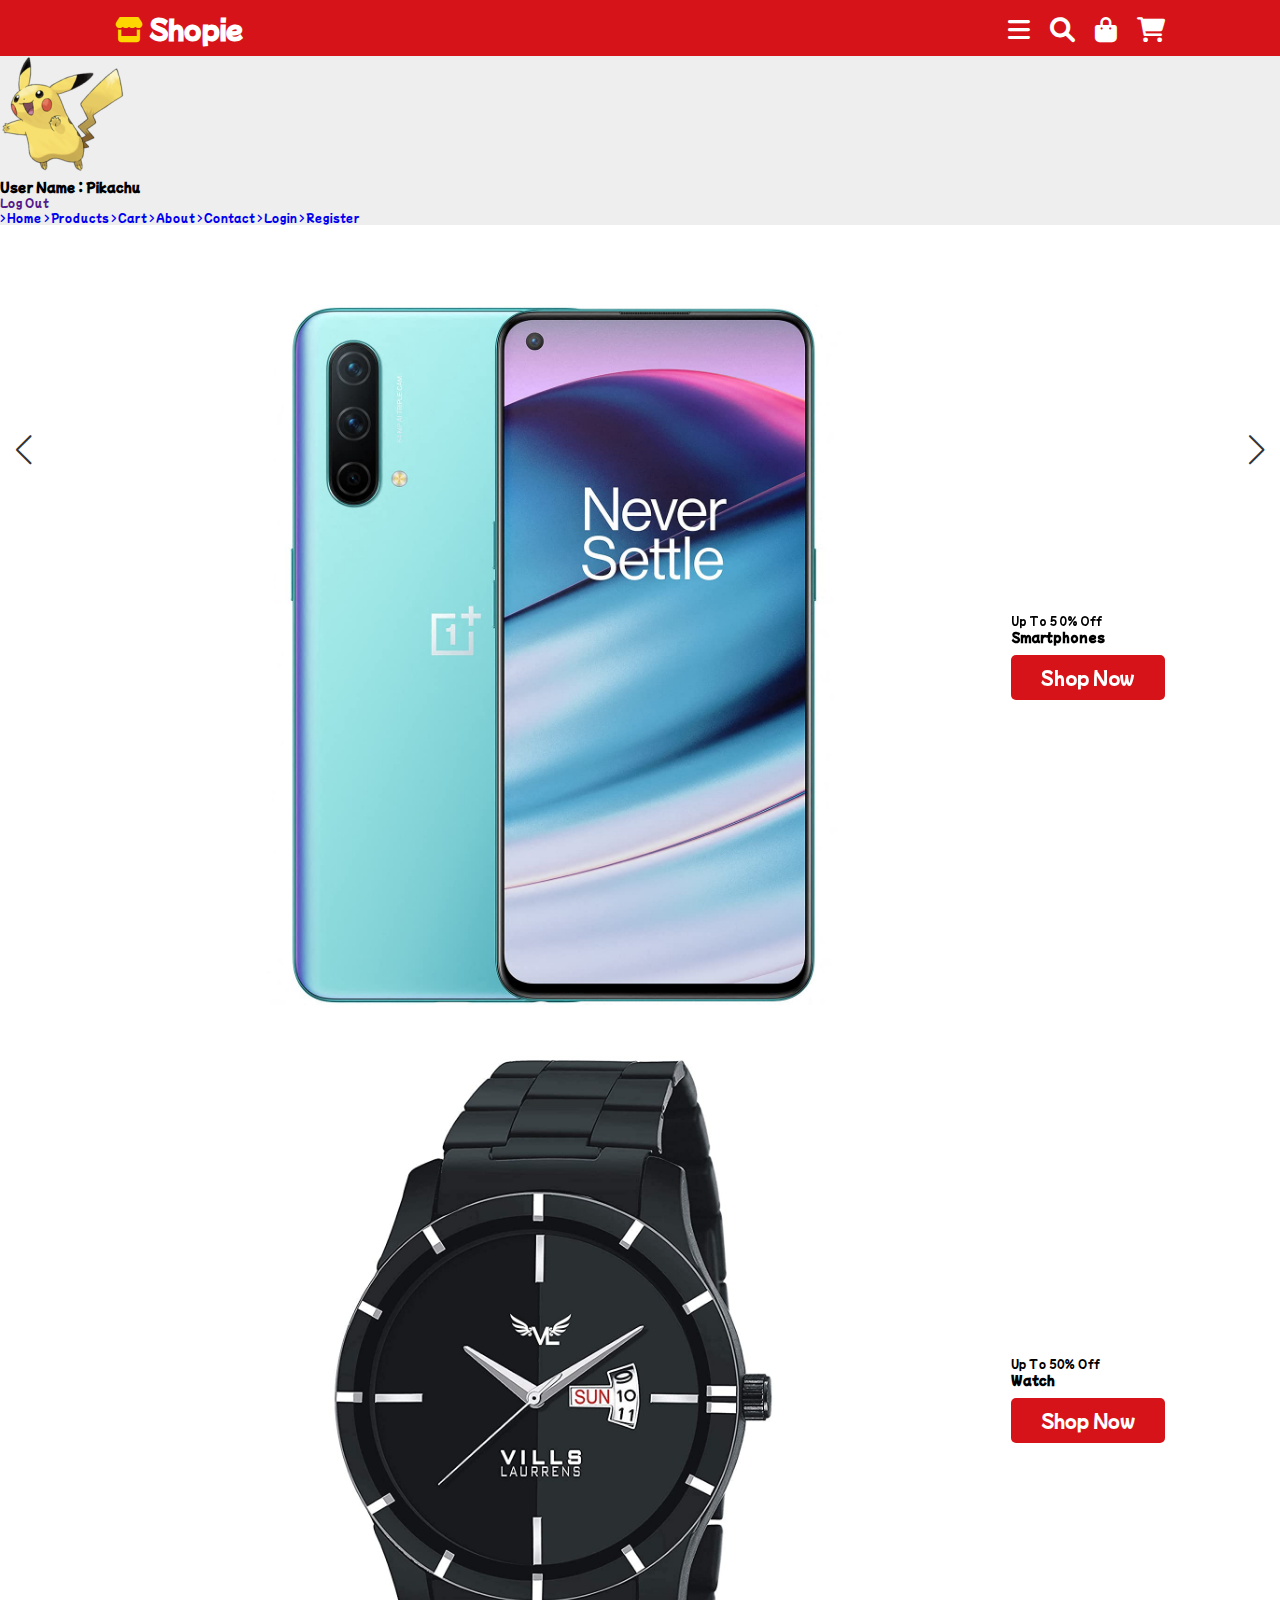
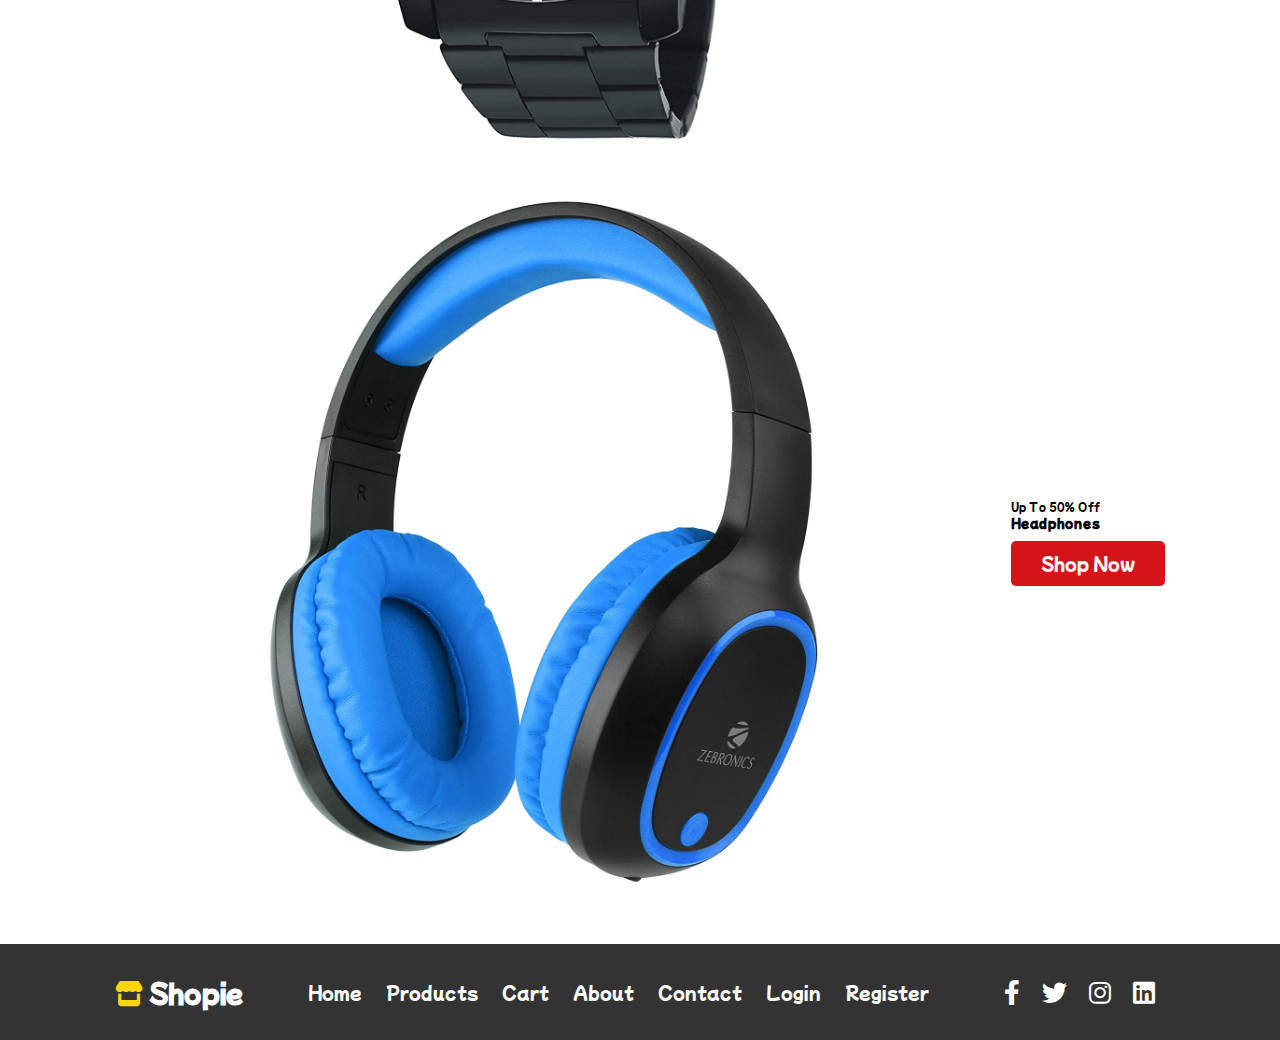
<file: index.html>
<!DOCTYPE html>
<html lang="en">
<head>
    <meta charset="UTF-8">
    <meta http-equiv="X-UA-Compatible" content="IE=edge">
    <meta name="viewport" content="width=device-width, initial-scale=1.0">
    <title>Document</title>
        <!-- font awesome -->
        <link rel="stylesheet" href="https://cdnjs.cloudflare.com/ajax/libs/font-awesome/6.0.0/css/all.min.css" integrity="sha512-9usAa10IRO0HhonpyAIVpjrylPvoDwiPUiKdWk5t3PyolY1cOd4DSE0Ga+ri4AuTroPR5aQvXU9xC6qOPnzFeg==" crossorigin="anonymous" referrerpolicy="no-referrer" />


        <!-- swiper -->
        <link rel="stylesheet"  href="https://unpkg.com/swiper@8/swiper-bundle.min.css"/>
    
    
        <!-- css -->
        <link rel="stylesheet" href="./css/main.css">
</head>
<body>
 
    <header>
        <div class="header">
            <a href="index.html" class="logo"><i class="fa-solid fa-store"></i> shopie</a>

            <div class="icons">
                <!-- 🥒js1212. -->
                <div class="menu-btn"><i class="fa-solid fa-bars"></i></div>

                <div class="search-btn"><i class="fa-solid fa-magnifying-glass"></i></div>

                <a href="./products.html"><i class="fa-solid fa-bag-shopping"></i></a>
                <!-- <a href="login.html"><i class="fa-solid fa-user"></i></a> -->
                <!-- <a href="#"><i class="fa-solid fa-heart"></i></a> -->
                <a href="cart.html"><i class="fa-solid fa-cart-shopping"></i></a>           
             </div>
        </div>

        <div class="side-bar">
            <div class="close-side-bar"></div>
            <div class="user">
                <img src="./images//pokemon-pika.png" alt="">
                <h3>user name : pikachu</h3>
                <a href="">log out</a>
            </div>
            <nav class="navbar">
                <a href="./index.html"> <i class="fas fa-angle-right"></i> home </a>
                <a href="./products.html"> <i class="fas fa-angle-right"></i> products </a>
                <a href="./cart.html"> <i class="fas fa-angle-right"></i> cart </a>
                <a href="./about.html"> <i class="fas fa-angle-right"></i> about </a>
                <a href="./contact.html"> <i class="fas fa-angle-right"></i> contact </a>
                <a href="./login.html"> <i class="fas fa-angle-right"></i> login </a>
                <a href="./register.html"> <i class="fas fa-angle-right"></i> register </a>
            </nav>
        </div>


    </header>


    <!-- home -->
    <section class="home">
        <div class="home">
            <div class="coding"></div>

            <!-- 🥒js0432 swiper.js library -->
            <div class="swiper home-slider">
                <div class="swiper-wrapper">
                    <div class="swiper-slide slide">
                        <div class="image">
                            <img src="./images/home-img-1.jpg" alt="">
                        </div>
                        <div class="content">
                            <span>up to 5 0% off</span>
                            <h3>smartphones</h3>
                            <a href="./products.html" class="btn">shop now</a>
                        </div>
                    </div>
                </div>
            </div>

            <div class="swiper-slide slide">
                <div class="image">
                    <img src="./images/home-img-2.jpg" alt="">
                </div>
                <div class="content">
                    <span>up to 50% off</span>
                    <h3>watch</h3>
                    <a href="./products.html" class="btn">shop now</a>
                </div>
            </div>


            <div class="swiper-slide slide">
                <div class="image">
                    <img src="./images/home-img-3.jpg" alt="">
                </div>
                <div class="content">
                    <span>up to 50% off</span>
                    <h3>headphones</h3>
                    <a href="./products.html" class="btn">shop now</a>
                </div>
            </div>

            <div class="swiper-button-next"></div>
            <div class="swiper-button-prev"></div>


        </div>
    </section>
    

    <!-- footer section starts  -->


    <section class="quick-links">
        <a href="./index.html" class="logo"> <i class="fas fa-store"></i>  shopie</a>

        <div class="links">
            <a href="./index.html">  home </a>
            <a href="./products.html"> products </a>
            <a href="./cart.html">  cart </a>
            <a href="./about.html">  about </a>
            <a href="./contact.html">  contact </a>
            <a href="./login.html"> login </a>
            <a href="./register.html"> register </a>

        </div>

        <div class="share">
            <a href="#" class="fab fa-facebook-f"></a>
            <a href="#" class="fab fa-twitter"></a>
            <a href="#" class="fab fa-instagram"></a>
            <a href="#" class="fab fa-linkedin"></a>

        </div>
    </section>

        <!-- swiper -->
        <script src="https://unpkg.com/swiper@8/swiper-bundle.min.js"></script>


        <script src="./main.js"></script>
        <script src="./index.js"></script>

</body>
</html>
</file>
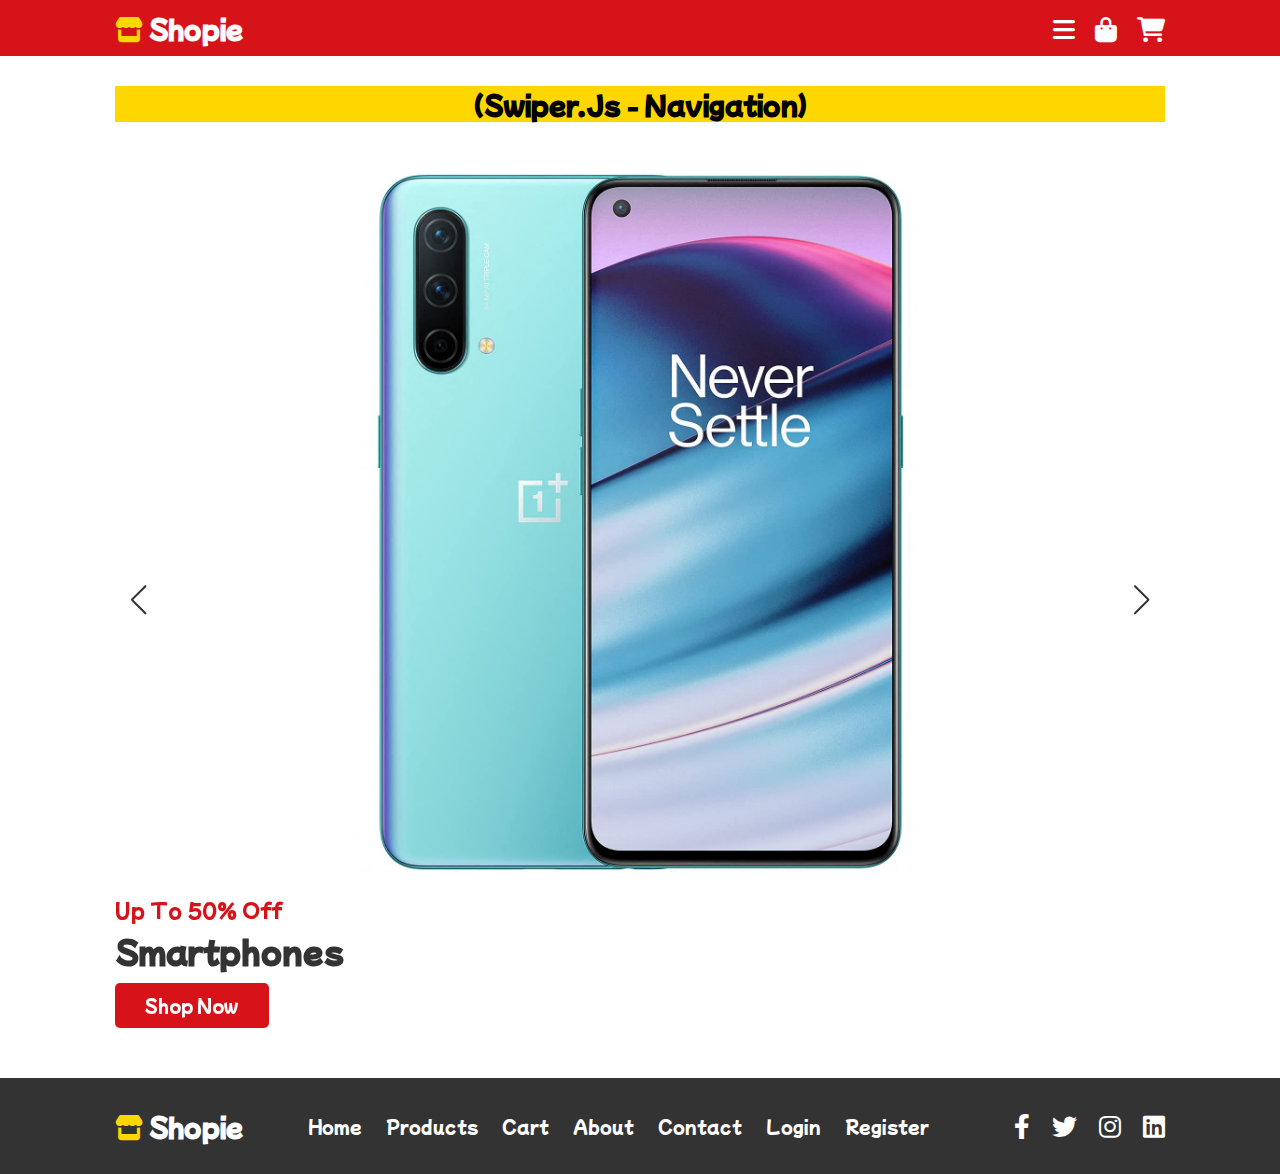
<file: 새 폴더/index.html>
<!DOCTYPE html>
<html lang="en">
<head>
    <meta charset="UTF-8">
    <meta http-equiv="X-UA-Compatible" content="IE=edge">
    <meta name="viewport" content="width=device-width, initial-scale=1.0">
    <title>IG</title>

    <!-- font awesome -->
    <link rel="stylesheet" href="https://cdnjs.cloudflare.com/ajax/libs/font-awesome/6.0.0/css/all.min.css" integrity="sha512-9usAa10IRO0HhonpyAIVpjrylPvoDwiPUiKdWk5t3PyolY1cOd4DSE0Ga+ri4AuTroPR5aQvXU9xC6qOPnzFeg==" crossorigin="anonymous" referrerpolicy="no-referrer" />


    <!-- swiper -->
    <link rel="stylesheet"  href="https://unpkg.com/swiper@8/swiper-bundle.min.css"/>


    <!-- css -->
    <link rel="stylesheet" href="./css/main.css">
</head>
<body>

    <!-- nav header -->
<header>
    <div class="header">
        <a href="index.html" class="logo"><i class="fa-solid fa-store"></i> shopie</a>


        <div class="icons">
            <!-- 🥒js1212. -->
            <div class="menu-btn"><i class="fa-solid fa-bars"></i></div>

            <div class="search-btn"><i class="fa-solid fa-magnifying-glass"></i></div>

            <a href="./products.html"><i class="fa-solid fa-bag-shopping"></i></a>
            <!-- <a href="login.html"><i class="fa-solid fa-user"></i></a> -->
            <!-- <a href="#"><i class="fa-solid fa-heart"></i></a> -->
            <a href="cart.html"><i class="fa-solid fa-cart-shopping"></i></a>
        </div>
    </div>

    <!-- 🥒js1212. -->
    <div class="side-bar">
        <!-- 🥒js1212. -->
        <div class="close-side-bar"> <i class="fa-solid fa-xmark"></i> </div>
        <div class="user">
            <img src="./images/pokemon-pika.png" alt="">
            <h3>user name : pikachu</h3>
            <a href="#">log out</a>
        </div>

        <nav class="navbar">
            <a href="./index.html"> <i class="fas fa-angle-right"></i> home </a>
            <a href="./products.html"> <i class="fas fa-angle-right"></i> products </a>
            <a href="./cart.html"> <i class="fas fa-angle-right"></i> cart </a>
            <a href="./about.html"> <i class="fas fa-angle-right"></i> about </a>
            <a href="./contact.html"> <i class="fas fa-angle-right"></i> contact </a>
            <a href="./login.html"> <i class="fas fa-angle-right"></i> login </a>
            <a href="./register.html"> <i class="fas fa-angle-right"></i> register </a>
        </nav>
    </div>
</header>

    <!-- home -->

    <section class="home">
        <h3 class="coding"> (Swiper.js - navigation) </h3>

        <!-- 🥒js0432 - Swiper.js library -->
        <div class="swiper home-slider">
            <div class="swiper-wrapper">

                <div class="swiper-slide slide">
                    <div class="image">
                        <img src="./images/home-img-1.jpg" alt="">
                    </div>
                    <div class="content">
                        <span>up to 50% off</span>
                        <h3>smartphones</h3>
                        <a href="./products.html" class="btn">shop now</a>
                    </div>
                </div>


                <div class="swiper-slide slide">
                    <div class="image">
                        <img src="./images/home-img-2.jpg" alt="">
                    </div>
                    <div class="content">
                        <span>up to 50% off</span>
                        <h3>watch</h3>
                        <a href="./products.html" class="btn">shop now</a>
                    </div>
                </div>


                <div class="swiper-slide slide">
                    <div class="image">
                        <img src="./images/home-img-3.jpg" alt="">
                    </div>
                    <div class="content">
                        <span>up to 50% off</span>
                        <h3>headphones</h3>
                        <a href="./products.html" class="btn">shop now</a>
                    </div>
                </div>
                        
            </div>

                <div class="swiper-button-next"></div>                
                <div class="swiper-button-prev"></div>
        </div>
        
    </section>



    


    <!-- footer section starts  -->

    <section class="quick-links">

        <a href="./index.html" class="logo"> <i class="fas fa-store"></i> shopie </a>

        <div class="links">
            <a href="./index.html">  home </a>
            <a href="./products.html"> products </a>
            <a href="./cart.html">  cart </a>
            <a href="./about.html">  about </a>
            <a href="./contact.html">  contact </a>
            <a href="./login.html"> login </a>
            <a href="./register.html"> register </a>

        </div>

        <div class="share">
            <a href="#" class="fab fa-facebook-f"></a>
            <a href="#" class="fab fa-twitter"></a>
            <a href="#" class="fab fa-instagram"></a>
            <a href="#" class="fab fa-linkedin"></a>
        </div>

    </section>


    <!-- swiper -->
    <script src="https://unpkg.com/swiper@8/swiper-bundle.min.js"></script>


    <script src="./main.js"></script>
    <script src="./index.js"></script>
</body>
</html>
</file>
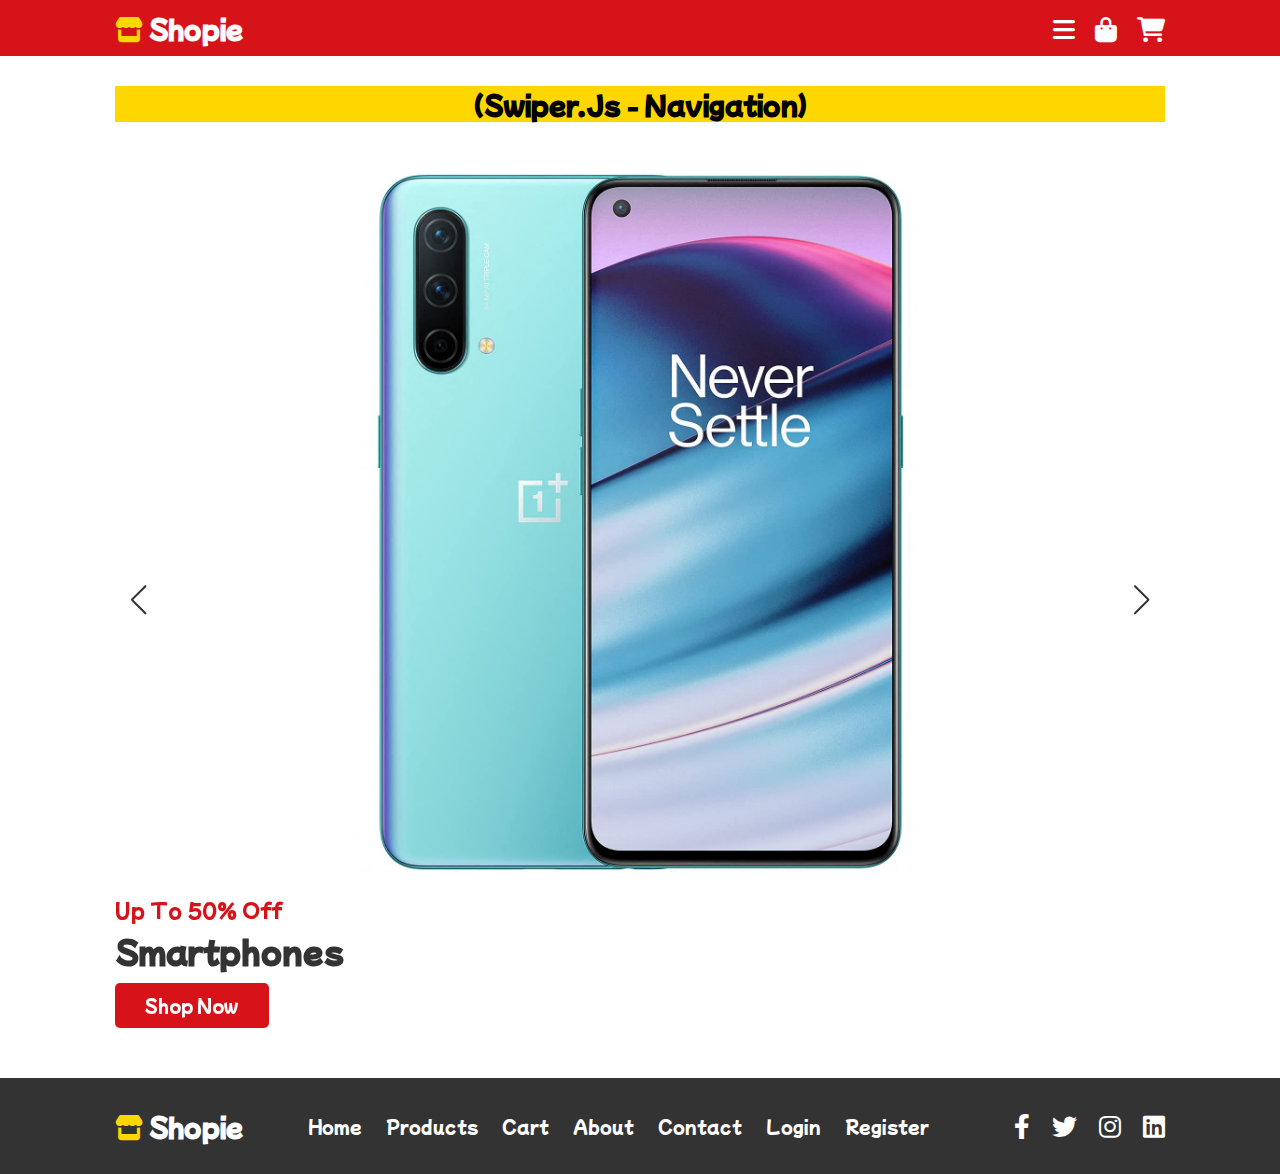
<file: 원본 복사본/index.html>
<!DOCTYPE html>
<html lang="en">
<head>
    <meta charset="UTF-8">
    <meta http-equiv="X-UA-Compatible" content="IE=edge">
    <meta name="viewport" content="width=device-width, initial-scale=1.0">
    <title>IG</title>

    <!-- font awesome -->
    <link rel="stylesheet" href="https://cdnjs.cloudflare.com/ajax/libs/font-awesome/6.0.0/css/all.min.css" integrity="sha512-9usAa10IRO0HhonpyAIVpjrylPvoDwiPUiKdWk5t3PyolY1cOd4DSE0Ga+ri4AuTroPR5aQvXU9xC6qOPnzFeg==" crossorigin="anonymous" referrerpolicy="no-referrer" />


    <!-- swiper -->
    <link rel="stylesheet"  href="https://unpkg.com/swiper@8/swiper-bundle.min.css"/>


    <!-- css -->
    <link rel="stylesheet" href="./css/main.css">
</head>
<body>

    <!-- nav header -->
    <header>
        <div class="header">
            <a href="index.html" class="logo"><i class="fa-solid fa-store"></i> shopie</a>


            <div class="icons">
                <!-- 🥒js1212. -->
                <div class="menu-btn"><i class="fa-solid fa-bars"></i></div>

                <div class="search-btn"><i class="fa-solid fa-magnifying-glass"></i></div>

                <a href="./products.html"><i class="fa-solid fa-bag-shopping"></i></a>
                <!-- <a href="login.html"><i class="fa-solid fa-user"></i></a> -->
                <!-- <a href="#"><i class="fa-solid fa-heart"></i></a> -->
                <a href="cart.html"><i class="fa-solid fa-cart-shopping"></i></a>
            </div>
        </div>

        <!-- 🥒js1212. -->
        <div class="side-bar">
            <!-- 🥒js1212. -->
            <div class="close-side-bar"> <i class="fa-solid fa-xmark"></i> </div>
            <div class="user">
                <img src="./images/pokemon-pika.png" alt="">
                <h3>user name : pikachu</h3>
                <a href="#">log out</a>
            </div>

            <nav class="navbar">
                <a href="./index.html"> <i class="fas fa-angle-right"></i> home </a>
                <a href="./products.html"> <i class="fas fa-angle-right"></i> products </a>
                <a href="./cart.html"> <i class="fas fa-angle-right"></i> cart </a>
                <a href="./about.html"> <i class="fas fa-angle-right"></i> about </a>
                <a href="./contact.html"> <i class="fas fa-angle-right"></i> contact </a>
                <a href="./login.html"> <i class="fas fa-angle-right"></i> login </a>
                <a href="./register.html"> <i class="fas fa-angle-right"></i> register </a>
            </nav>
        </div>
    </header>

    <!-- home -->

    <section class="home">
        <h3 class="coding"> (Swiper.js - navigation) </h3>

        <!-- 🥒js0432 - Swiper.js library -->
        <div class="swiper home-slider">
            <div class="swiper-wrapper">

                <div class="swiper-slide slide">
                    <div class="image">
                        <img src="./images/home-img-1.jpg" alt="">
                    </div>
                    <div class="content">
                        <span>up to 50% off</span>
                        <h3>smartphones</h3>
                        <a href="./products.html" class="btn">shop now</a>
                    </div>
                </div>


                <div class="swiper-slide slide">
                    <div class="image">
                        <img src="./images/home-img-2.jpg" alt="">
                    </div>
                    <div class="content">
                        <span>up to 50% off</span>
                        <h3>watch</h3>
                        <a href="./products.html" class="btn">shop now</a>
                    </div>
                </div>


                <div class="swiper-slide slide">
                    <div class="image">
                        <img src="./images/home-img-3.jpg" alt="">
                    </div>
                    <div class="content">
                        <span>up to 50% off</span>
                        <h3>headphones</h3>
                        <a href="./products.html" class="btn">shop now</a>
                    </div>
                </div>
                        
            </div>

                <div class="swiper-button-next"></div>                
                <div class="swiper-button-prev"></div>
        </div>
        
    </section>






    <!-- footer section starts  -->

    <section class="quick-links">

        <a href="./index.html" class="logo"> <i class="fas fa-store"></i> shopie </a>

        <div class="links">
            <a href="./index.html">  home </a>
            <a href="./products.html"> products </a>
            <a href="./cart.html">  cart </a>
            <a href="./about.html">  about </a>
            <a href="./contact.html">  contact </a>
            <a href="./login.html"> login </a>
            <a href="./register.html"> register </a>

        </div>

        <div class="share">
            <a href="#" class="fab fa-facebook-f"></a>
            <a href="#" class="fab fa-twitter"></a>
            <a href="#" class="fab fa-instagram"></a>
            <a href="#" class="fab fa-linkedin"></a>
        </div>

    </section>


    <!-- swiper -->
    <script src="https://unpkg.com/swiper@8/swiper-bundle.min.js"></script>


    <script src="./main.js"></script>
    <script src="./index.js"></script>
</body>
</html>
</file>
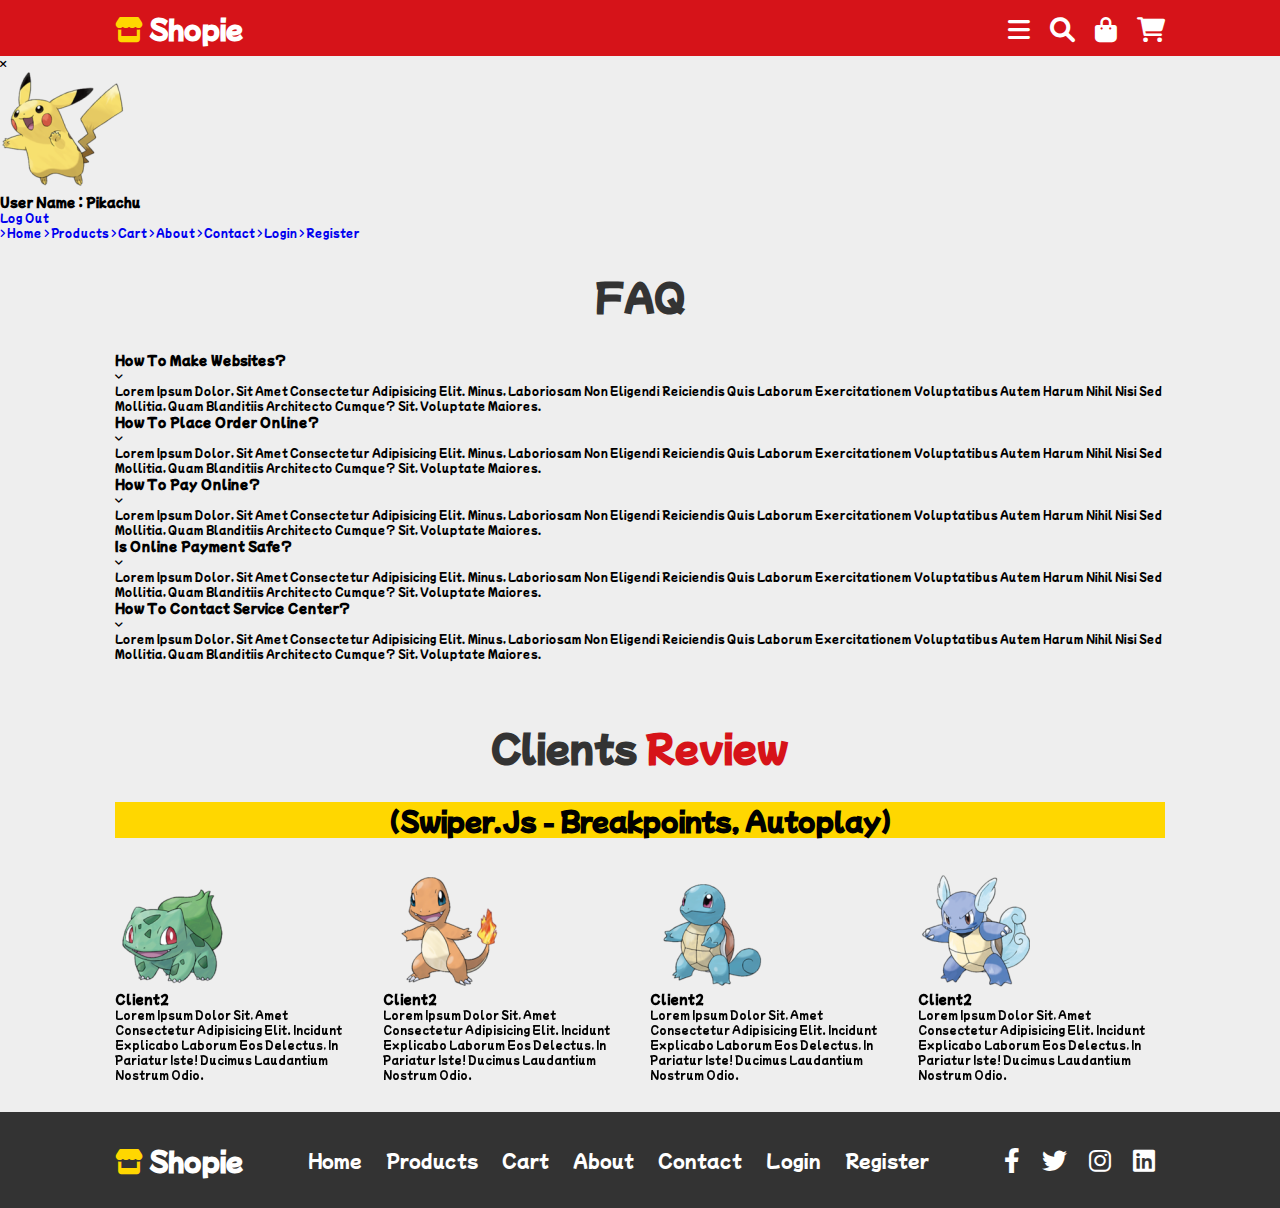
<file: about.html>
<!DOCTYPE html>
<html lang="en">

<head>
    <meta charset="UTF-8">
    <meta http-equiv="X-UA-Compatible" content="IE=edge">
    <meta name="viewport" content="width=device-width, initial-scale=1.0">
    <title>IG</title>

    <!-- font awesome -->
    <link rel="stylesheet" href="https://cdnjs.cloudflare.com/ajax/libs/font-awesome/6.0.0/css/all.min.css"
        integrity="sha512-9usAa10IRO0HhonpyAIVpjrylPvoDwiPUiKdWk5t3PyolY1cOd4DSE0Ga+ri4AuTroPR5aQvXU9xC6qOPnzFeg=="
        crossorigin="anonymous" referrerpolicy="no-referrer" />


    <!-- swiper -->
    <link rel="stylesheet" href="https://unpkg.com/swiper@8/swiper-bundle.min.css" />


    <!-- css -->
    <link rel="stylesheet" href="./css/main.css">

</head>

<body>

    <!-- 🥒js1142 rendering-->

    <!-- nav header -->
    <header>
        <div class="header">
            <a href="index.html" class="logo"><i class="fa-solid fa-store"></i> shopie</a>

     

            <div class="icons">
                <!-- 🥒js1212. -->
                <div class="menu-btn"><i class="fa-solid fa-bars"></i></div>

                <div class="search-btn"><i class="fa-solid fa-magnifying-glass"></i></div>

                <a href="./products.html"><i class="fa-solid fa-bag-shopping"></i></a>
                <!-- <a href="login.html"><i class="fa-solid fa-user"></i></a> -->
                <!-- <a href="#"><i class="fa-solid fa-heart"></i></a> -->
                <a href="cart.html"><i class="fa-solid fa-cart-shopping"></i></a>
            </div>
        </div>

        <div class="side-bar">
            <div class="close-side-bar"> <i class="fa-solid fa-xmark"></i> </div>
            <div class="user">
                <img src="./images/pokemon-pika.png" alt="">
                <h3>user name : pikachu</h3>
                <a href="#">log out</a>
            </div>

            <nav class="navbar">
                <a href="./index.html"> <i class="fas fa-angle-right"></i> home </a>
                <a href="./products.html"> <i class="fas fa-angle-right"></i> products </a>
                <a href="./cart.html"> <i class="fas fa-angle-right"></i> cart </a>
                <a href="./about.html"> <i class="fas fa-angle-right"></i> about </a>
                <a href="./contact.html"> <i class="fas fa-angle-right"></i> contact </a>
                <a href="./login.html"> <i class="fas fa-angle-right"></i> login </a>
                <a href="./register.html"> <i class="fas fa-angle-right"></i> register </a>
            </nav>
        </div>
    </header>



    <section class="faq">

        <h1 class="heading"> FAQ </h1>

        <div class="accordion-container">

            <div class="accordion">
                <div class="accordion-heading">
                    <h3>how to make websites?</h3>
                    <i class="fas fa-angle-down"></i>
                </div>
                <p class="accordioin-content">
                    Lorem ipsum dolor, sit amet consectetur adipisicing elit. Minus, laboriosam non eligendi reiciendis
                    quis laborum exercitationem voluptatibus autem harum nihil nisi sed mollitia, quam blanditiis
                    architecto cumque? Sit, voluptate maiores.
                </p>
            </div>

            <div class="accordion">
                <div class="accordion-heading">
                    <h3>how to place order online?</h3>
                    <i class="fas fa-angle-down"></i>
                </div>
                <p class="accordioin-content">
                    Lorem ipsum dolor, sit amet consectetur adipisicing elit. Minus, laboriosam non eligendi reiciendis
                    quis laborum exercitationem voluptatibus autem harum nihil nisi sed mollitia, quam blanditiis
                    architecto cumque? Sit, voluptate maiores.
                </p>
            </div>

            <div class="accordion">
                <div class="accordion-heading">
                    <h3>how to pay online?</h3>
                    <i class="fas fa-angle-down"></i>
                </div>
                <p class="accordioin-content">
                    Lorem ipsum dolor, sit amet consectetur adipisicing elit. Minus, laboriosam non eligendi reiciendis
                    quis laborum exercitationem voluptatibus autem harum nihil nisi sed mollitia, quam blanditiis
                    architecto cumque? Sit, voluptate maiores.
                </p>
            </div>

            <div class="accordion">
                <div class="accordion-heading">
                    <h3>is online payment safe?</h3>
                    <i class="fas fa-angle-down"></i>
                </div>
                <p class="accordioin-content">
                    Lorem ipsum dolor, sit amet consectetur adipisicing elit. Minus, laboriosam non eligendi reiciendis
                    quis laborum exercitationem voluptatibus autem harum nihil nisi sed mollitia, quam blanditiis
                    architecto cumque? Sit, voluptate maiores.
                </p>
            </div>

            <div class="accordion">
                <div class="accordion-heading">
                    <h3>how to contact service center?</h3>
                    <i class="fas fa-angle-down"></i>
                </div>
                <p class="accordioin-content">
                    Lorem ipsum dolor, sit amet consectetur adipisicing elit. Minus, laboriosam non eligendi reiciendis
                    quis laborum exercitationem voluptatibus autem harum nihil nisi sed mollitia, quam blanditiis
                    architecto cumque? Sit, voluptate maiores.
                </p>
            </div>

        </div>

    </section>



    <!-- review-->

    <section class="review">

        <h1 class="heading"> clients <span>review</span> </h1>
        <h3 class="coding"> (Swiper.js - breakpoints, autoplay) </h3>

        <!-- 🥒js0501- Swiper.js library -->
        <div class="swiper review-slider">

            <div class="swiper-wrapper">

                <div class="swiper-slide slide">
                    <img src="images/pokemon/pokemon-128px-(1).png" alt="">
                    <h3>client2</h3>
                    <p>Lorem ipsum dolor sit, amet consectetur adipisicing elit. Incidunt explicabo laborum eos
                        delectus, in pariatur iste! Ducimus laudantium nostrum odio.</p>
                </div>


                <div class="swiper-slide slide">
                    <img src="images/pokemon/pokemon-128px-(4).png" alt="">
                    <h3>client2</h3>
                    <p>Lorem ipsum dolor sit, amet consectetur adipisicing elit. Incidunt explicabo laborum eos
                        delectus, in pariatur iste! Ducimus laudantium nostrum odio.</p>
                </div>


                <div class="swiper-slide slide">
                    <img src="images/pokemon/pokemon-128px-(7).png" alt="">
                    <h3>client2</h3>
                    <p>Lorem ipsum dolor sit, amet consectetur adipisicing elit. Incidunt explicabo laborum eos
                        delectus, in pariatur iste! Ducimus laudantium nostrum odio.</p>
                </div>


                <div class="swiper-slide slide">
                    <img src="images/pokemon/pokemon-128px-(8).png" alt="">
                    <h3>client2</h3>
                    <p>Lorem ipsum dolor sit, amet consectetur adipisicing elit. Incidunt explicabo laborum eos
                        delectus, in pariatur iste! Ducimus laudantium nostrum odio.</p>
                </div>


                <div class="swiper-slide slide">
                    <img src="images/pokemon/pokemon-128px-(10).png" alt="">
                    <h3>client2</h3>
                    <p>Lorem ipsum dolor sit, amet consectetur adipisicing elit. Incidunt explicabo laborum eos
                        delectus, in pariatur iste! Ducimus laudantium nostrum odio.</p>
                </div>


                <div class="swiper-slide slide">
                    <img src="images/pokemon/pokemon-128px-(11).png" alt="">
                    <h3>client2</h3>
                    <p>Lorem ipsum dolor sit, amet consectetur adipisicing elit. Incidunt explicabo laborum eos
                        delectus, in pariatur iste! Ducimus laudantium nostrum odio.</p>
                </div>


                <div class="swiper-slide slide">
                    <img src="images/pokemon/pokemon-128px-(12).png" alt="">
                    <h3>client2</h3>
                    <p>Lorem ipsum dolor sit, amet consectetur adipisicing elit. Incidunt explicabo laborum eos
                        delectus, in pariatur iste! Ducimus laudantium nostrum odio.</p>
                </div>

            </div>

        </div>

    </section>

    <!-- 🥒js1142 rendering-->

    <!-- footer -->

    <section class="quick-links">

        <a href="./index.html" class="logo"> <i class="fas fa-store"></i> shopie </a>

        <div class="links">
            <a href="./index.html"> home </a>
            <a href="./products.html"> products </a>
            <a href="./cart.html"> cart </a>
            <a href="./about.html"> about </a>
            <a href="./contact.html"> contact </a>
            <a href="./login.html"> login </a>
            <a href="./register.html"> register </a>

        </div>

        <div class="share">
            <a href="#" class="fab fa-facebook-f"></a>
            <a href="#" class="fab fa-twitter"></a>
            <a href="#" class="fab fa-instagram"></a>
            <a href="#" class="fab fa-linkedin"></a>
        </div>

    </section>

 


    <!-- swiper -->
    <script src="https://unpkg.com/swiper@8/swiper-bundle.min.js"></script>

    <script src="./main.js"></script>
    <script src="./about.js"></script>
</body>

</html>
</file>
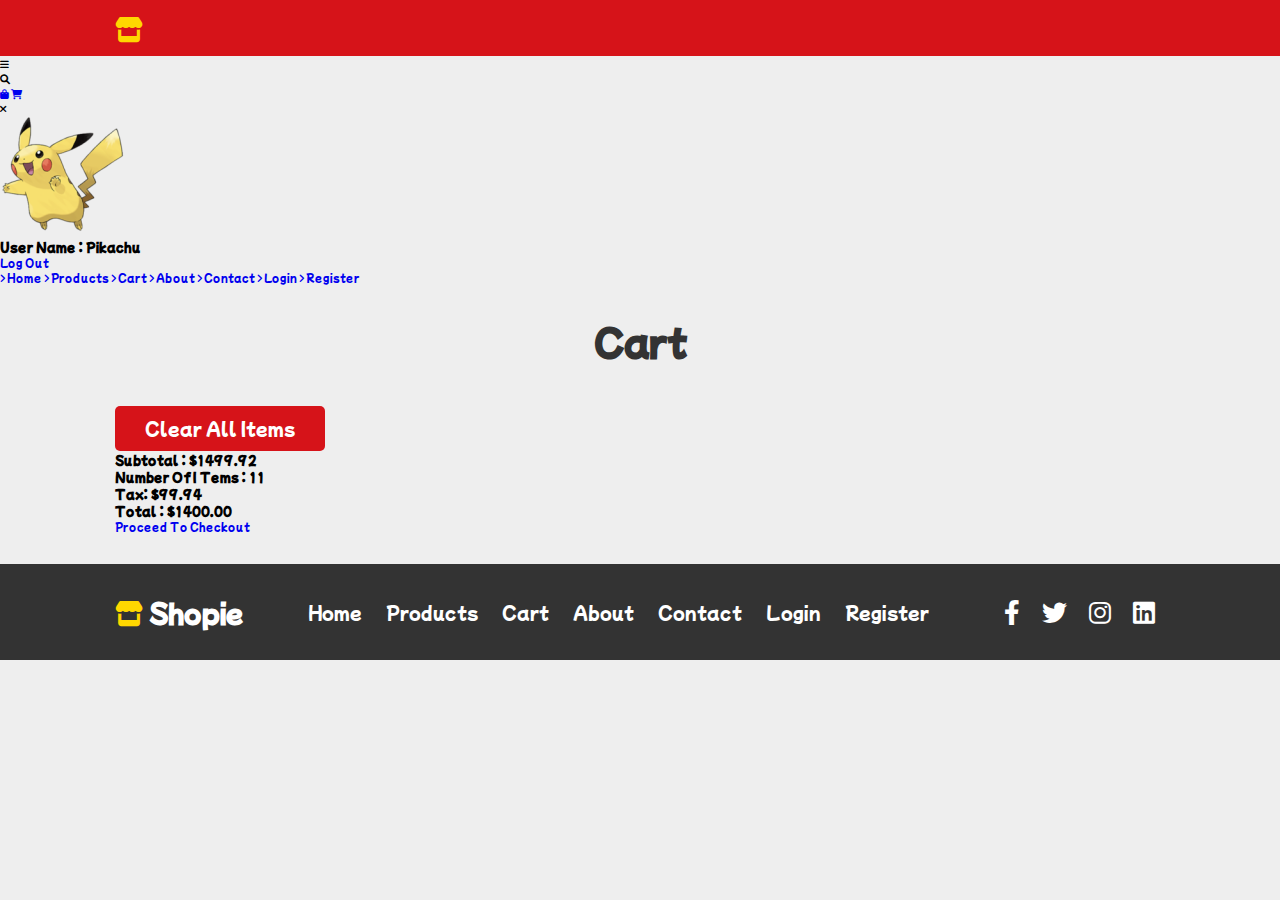
<file: cart.html>
<!DOCTYPE html>
<html lang="en">
<head>
    <meta charset="UTF-8">
    <meta http-equiv="X-UA-Compatible" content="IE=edge">
    <meta name="viewport" content="width=device-width, initial-scale=1.0">
    <title>Document</title>

        <!-- font awesome -->
        <link rel="stylesheet" href="https://cdnjs.cloudflare.com/ajax/libs/font-awesome/6.0.0/css/all.min.css"
        integrity="sha512-9usAa10IRO0HhonpyAIVpjrylPvoDwiPUiKdWk5t3PyolY1cOd4DSE0Ga+ri4AuTroPR5aQvXU9xC6qOPnzFeg=="
        crossorigin="anonymous" referrerpolicy="no-referrer" />


    <!-- swiper -->
    <link rel="stylesheet" href="https://unpkg.com/swiper@8/swiper-bundle.min.css" />


    <!-- css -->
    <link rel="stylesheet" href="./css/main.css">



</head>
<body>

    <header>
        <div class="header">
            <a href="index.html" class="logo"><i class="fa-solid fa-store"></i></a>
        </div>

        <div class="icons">
            <div class="menu-btn"><i class="fa-solid fa-bars"></i></div>
    
            <div class="search-btn"><i class="fa-solid fa-magnifying-glass"></i></div>

            <a href="./products.html"><i class="fa-solid fa-bag-shopping"></i></a>
            <!-- <a href="login.html"><i class="fa-solid fa-user"></i></a> -->
            <!-- <a href="#"><i class="fa-solid fa-heart"></i></a> -->
            <a href="cart.html"><i class="fa-solid fa-cart-shopping"></i></a>
        </div>

        <div class="side-bar">
            <div class="close-side-bar">  <i class="fa-solid fa-xmark"></i>  </div>
            <div class="user">
                <img src="./images/pokemon-pika.png" alt="">
                <h3>user name : pikachu</h3>
                <a href="#">log out</a>
            </div>

            <div class="navbar">
                <a href="./index.html"> <i class="fas fa-angle-right"></i> home </a>
                <a href="./products.html"> <i class="fas fa-angle-right"></i> products </a>
                <a href="./cart.html"> <i class="fas fa-angle-right"></i> cart </a>
                <a href="./about.html"> <i class="fas fa-angle-right"></i> about </a>
                <a href="./contact.html"> <i class="fas fa-angle-right"></i> contact </a>
                <a href="./login.html"> <i class="fas fa-angle-right"></i> login </a>
                <a href="./register.html"> <i class="fas fa-angle-right"></i> register </a>

            </div>
        </div>
    </header>


    <!-- cart section Start -->

    <section class="shopping-cart">
        <h1 class="heading">Cart</h1>
        <div class="box-container">

             <!--        
                    <div class="box">
                        <i class="fas fa-times"></i>
                        <img src="images/product-7.jpg" alt="">
                        <div class="content">
                            <h3>headphone</h3>
                            <form action="">
                                <span>quantity : </span>
                                <input type="number" name="" value="1" id="">
                            </form>
                            <div class="price">$249.99 <span>$399.99</span></div>
                        </div>
                    </div>
            -->


        </div>

        <button class="delete-all-btn btn">clear all items</button>

        <div class="cart-total">
            <h3>subtotal : <span class="subtotal">$1499.92</span></h3>
            <h3>number  of i tems : <span class="numberOfItems">11</span></h3>
            <h3>tax: <span class="tax">$99.94</span></h3>
            <h3>total : <span class="total">$1400.00</span></h3>
            <a href="#">proceed to checkout</a>
        </div>



    </section>


    <!-- cart section End -->

       <!-- footer -->

       <section class="quick-links">

        <a href="./index.html" class="logo"> <i class="fas fa-store"></i> shopie </a>

        <div class="links">
            <a href="./index.html"> home </a>
            <a href="./products.html"> products </a>
            <a href="./cart.html"> cart </a>
            <a href="./about.html"> about </a>
            <a href="./contact.html"> contact </a>
            <a href="./login.html"> login </a>
            <a href="./register.html"> register </a>

        </div>

        <div class="share">
            <a href="#" class="fab fa-facebook-f"></a>
            <a href="#" class="fab fa-twitter"></a>
            <a href="#" class="fab fa-instagram"></a>
            <a href="#" class="fab fa-linkedin"></a>
        </div>

    </section>





    <!-- swiper -->
    <script src="https://unpkg.com/swiper@8/swiper-bundle.min.js"></script>

    <script src="./main.js"></script>
    <script src="./cart.js"></script>
    
</body>
</html>
</file>
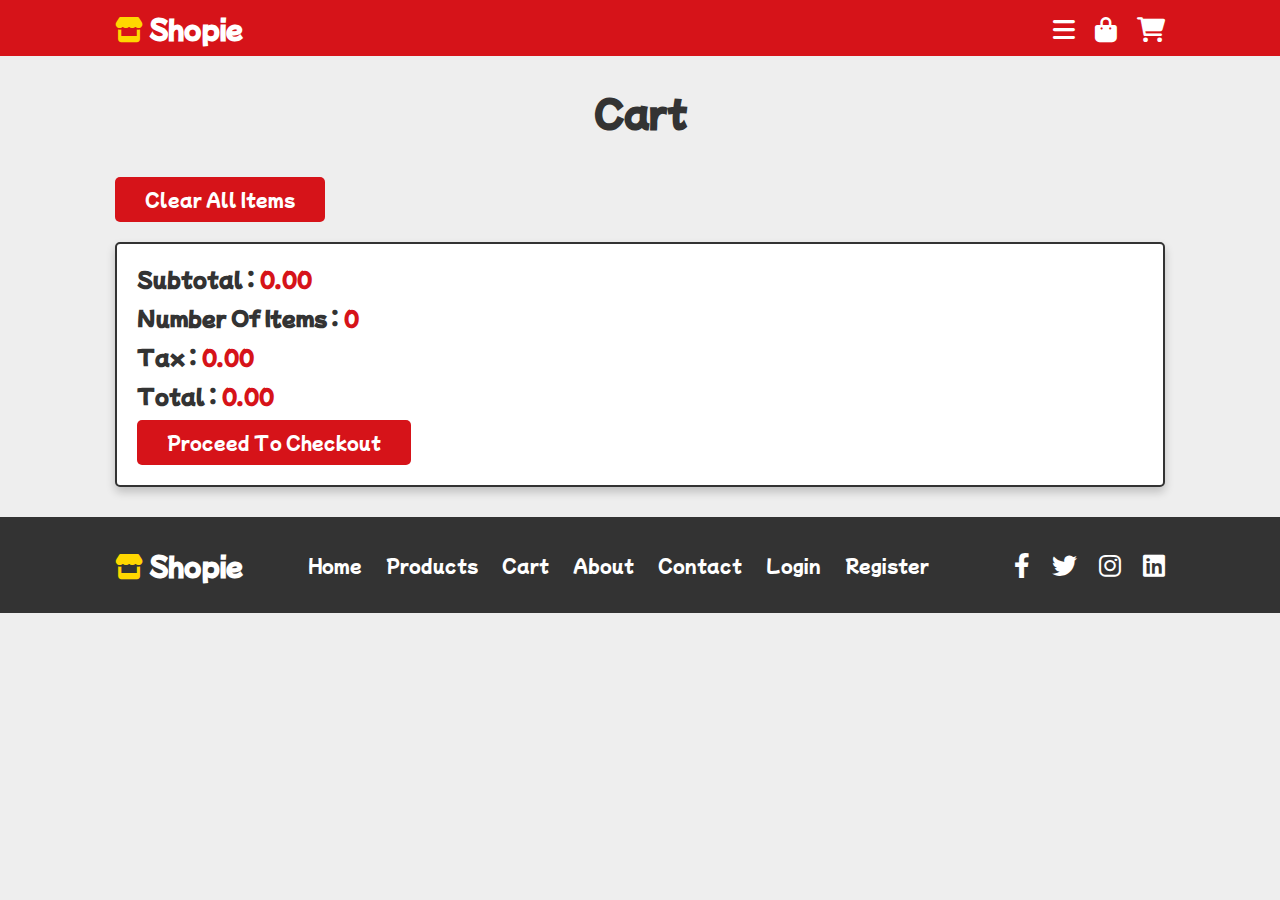
<file: 새 폴더/cart.html>
<!DOCTYPE html>
<html lang="en">

<head>
    <meta charset="UTF-8">
    <meta http-equiv="X-UA-Compatible" content="IE=edge">
    <meta name="viewport" content="width=device-width, initial-scale=1.0">
    <title>IG</title>

    <!-- font awesome -->
    <link rel="stylesheet" href="https://cdnjs.cloudflare.com/ajax/libs/font-awesome/6.0.0/css/all.min.css"
        integrity="sha512-9usAa10IRO0HhonpyAIVpjrylPvoDwiPUiKdWk5t3PyolY1cOd4DSE0Ga+ri4AuTroPR5aQvXU9xC6qOPnzFeg=="
        crossorigin="anonymous" referrerpolicy="no-referrer" />


    <!-- swiper -->
    <link rel="stylesheet" href="https://unpkg.com/swiper@8/swiper-bundle.min.css" />


    <!-- css -->
    <link rel="stylesheet" href="./css/main.css">

</head>

<body>


    <!-- nav header -->
    <header>
        <div class="header">
            <a href="index.html" class="logo"><i class="fa-solid fa-store"></i> shopie</a>

    

            <div class="icons">
                <!-- 🥒js1212. -->
                <div class="menu-btn"><i class="fa-solid fa-bars"></i></div>
    
                <div class="search-btn"><i class="fa-solid fa-magnifying-glass"></i></div>
    
                <a href="./products.html"><i class="fa-solid fa-bag-shopping"></i></a>
                <!-- <a href="login.html"><i class="fa-solid fa-user"></i></a> -->
                <!-- <a href="#"><i class="fa-solid fa-heart"></i></a> -->
                <a href="cart.html"><i class="fa-solid fa-cart-shopping"></i></a>
            </div>
        </div>

        <div class="side-bar">
            <div class="close-side-bar"> <i class="fa-solid fa-xmark"></i> </div>
            <div class="user">
                <img src="./images/pokemon-pika.png" alt="">
                <h3>user name : pikachu</h3>
                <a href="#">log out</a>
            </div>

            <nav class="navbar">
                <a href="./index.html"> <i class="fas fa-angle-right"></i> home </a>
                <a href="./products.html"> <i class="fas fa-angle-right"></i> products </a>
                <a href="./cart.html"> <i class="fas fa-angle-right"></i> cart </a>
                <a href="./about.html"> <i class="fas fa-angle-right"></i> about </a>
                <a href="./contact.html"> <i class="fas fa-angle-right"></i> contact </a>
                <a href="./login.html"> <i class="fas fa-angle-right"></i> login </a>
                <a href="./register.html"> <i class="fas fa-angle-right"></i> register </a>
            </nav>
        </div>
    </header>



<!--  cart section starts  -->

<section class="shopping-cart">

    <h1 class="heading">Cart</span></h1>

    <div class="box-container">

 <!--        
        <div class="box">
            <i class="fas fa-times"></i>
            <img src="images/product-7.jpg" alt="">
            <div class="content">
                <h3>headphone</h3>
                <form action="">
                    <span>quantity : </span>
                    <input type="number" name="" value="1" id="">
                </form>
                <div class="price">$249.99 <span>$399.99</span></div>
            </div>
        </div>
 -->

    </div>
    <button class="delete-all-btn btn">clear all items</button>

    <div class="cart-total">

      
        <h3> subtotal : <span class="subtotal">$1499.94</span> </h3>
        <h3> number of items : <span class="numberOfItems">11</span> </h3>
        <h3> tax : <span class="tax">-$99.94</span> </h3>
        <h3> total : <span class="total">$1400.00</span> </h3>
        <a href="#" class="btn checkoutBtn">proceed to checkout</a>  
     

    </div>

</section>

<!-- cart section ends -->

    <!-- footer -->

    <section class="quick-links">

        <a href="./index.html" class="logo"> <i class="fas fa-store"></i> shopie </a>

        <div class="links">
            <a href="./index.html"> home </a>
            <a href="./products.html"> products </a>
            <a href="./cart.html"> cart </a>
            <a href="./about.html"> about </a>
            <a href="./contact.html"> contact </a>
            <a href="./login.html"> login </a>
            <a href="./register.html"> register </a>

        </div>

        <div class="share">
            <a href="#" class="fab fa-facebook-f"></a>
            <a href="#" class="fab fa-twitter"></a>
            <a href="#" class="fab fa-instagram"></a>
            <a href="#" class="fab fa-linkedin"></a>
        </div>

    </section>





    <!-- swiper -->
    <script src="https://unpkg.com/swiper@8/swiper-bundle.min.js"></script>

    <script src="./main.js"></script>
    <script src="./cart.js"></script>
</body>

</html>
</file>
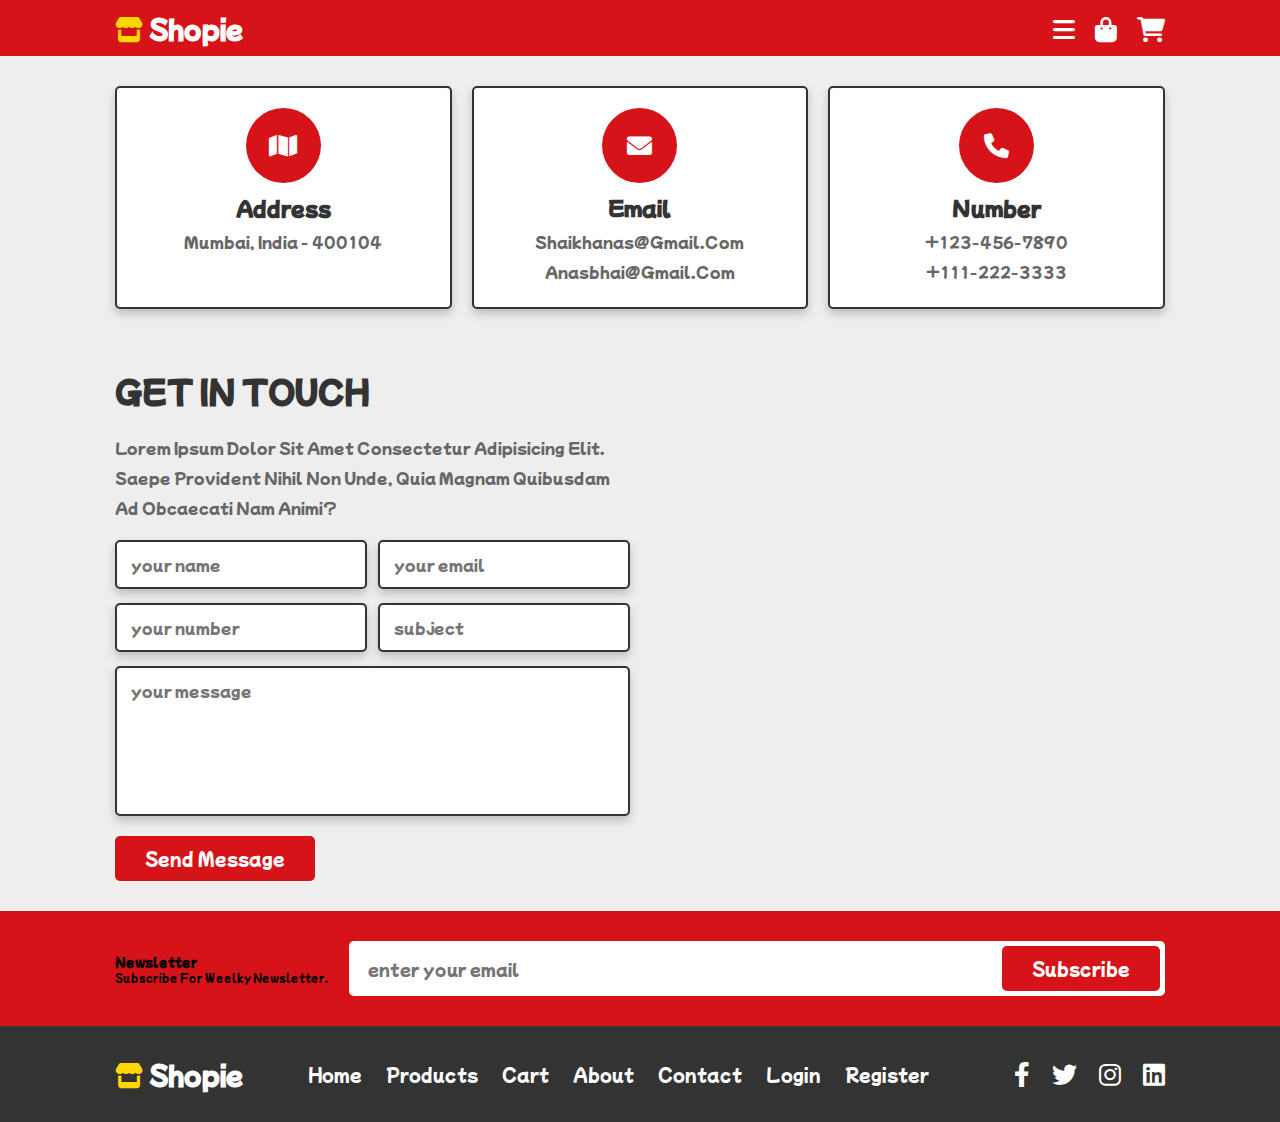
<file: 새 폴더/contact.html>
<!DOCTYPE html>
<html lang="en">

<head>
    <meta charset="UTF-8">
    <meta http-equiv="X-UA-Compatible" content="IE=edge">
    <meta name="viewport" content="width=device-width, initial-scale=1.0">
    <title>IG</title>

    <!-- font awesome -->
    <link rel="stylesheet" href="https://cdnjs.cloudflare.com/ajax/libs/font-awesome/6.0.0/css/all.min.css"
        integrity="sha512-9usAa10IRO0HhonpyAIVpjrylPvoDwiPUiKdWk5t3PyolY1cOd4DSE0Ga+ri4AuTroPR5aQvXU9xC6qOPnzFeg=="
        crossorigin="anonymous" referrerpolicy="no-referrer" />


    <!-- swiper -->
    <link rel="stylesheet" href="https://unpkg.com/swiper@8/swiper-bundle.min.css" />


    <!-- css -->
    <link rel="stylesheet" href="./css/main.css">

</head>

<body>


    <!-- nav header -->
    <header>
        <div class="header">
            <a href="index.html" class="logo"><i class="fa-solid fa-store"></i> shopie</a>

     

            <div class="icons">
                <!-- 🥒js1212. -->
                <div class="menu-btn"><i class="fa-solid fa-bars"></i></div>

                <div class="search-btn"><i class="fa-solid fa-magnifying-glass"></i></div>

                <a href="./products.html"><i class="fa-solid fa-bag-shopping"></i></a>
                <!-- <a href="login.html"><i class="fa-solid fa-user"></i></a> -->
                <!-- <a href="#"><i class="fa-solid fa-heart"></i></a> -->
                <a href="cart.html"><i class="fa-solid fa-cart-shopping"></i></a>
            </div>
        </div>

        <div class="side-bar">
            <div class="close-side-bar"> <i class="fa-solid fa-xmark"></i> </div>
            <div class="user">
                <img src="./images/pokemon-pika.png" alt="">
                <h3>user name : pikachu</h3>
                <a href="#">log out</a>
            </div>

            <nav class="navbar">
                <a href="./index.html"> <i class="fas fa-angle-right"></i> home </a>
                <a href="./products.html"> <i class="fas fa-angle-right"></i> products </a>
                <a href="./cart.html"> <i class="fas fa-angle-right"></i> cart </a>
                <a href="./about.html"> <i class="fas fa-angle-right"></i> about </a>
                <a href="./contact.html"> <i class="fas fa-angle-right"></i> contact </a>
                <a href="./login.html"> <i class="fas fa-angle-right"></i> login </a>
                <a href="./register.html"> <i class="fas fa-angle-right"></i> register </a>
            </nav>
        </div>
    </header>

    <!-- info-container -->
    <section class="info-container">

        <div class="box-container">

            <div class="box">
                <i class="fas fa-map"></i>
                <h3>address</h3>
                <p>mumbai, india - 400104</p>
            </div>

            <div class="box">
                <i class="fas fa-envelope"></i>
                <h3>email</h3>
                <p>shaikhanas@gmail.com</p>
                <p>anasbhai@gmail.com</p>
            </div>

            <div class="box">
                <i class="fas fa-phone"></i>
                <h3>number</h3>
                <p>+123-456-7890</p>
                <p>+111-222-3333</p>
            </div>

        </div>

    </section>


    <!-- contact - form, input, map-->

    <section class="contact">

        <form action="">
            <h3>get in touch</h3>
            <p>Lorem ipsum dolor sit amet consectetur adipisicing elit. Saepe provident nihil non unde, quia magnam
                quibusdam ad obcaecati nam animi?</p>
            <div class="inputBox">
                <input type="text" placeholder="your name">
                <input type="email" placeholder="your email">
            </div>
            <div class="inputBox">
                <input type="number" placeholder="your number">
                <input type="text" placeholder="subject">
            </div>
            <textarea name="" placeholder="your message" id="" cols="30" rows="10"></textarea>
            <input type="submit" value="send message" class="btn">
        </form>

        <!-- 🍀html410  iframe-->
        <!-- class="map". width, heigh삭제 -->
        <iframe class="map" id="gmap_canvas"
            src="https://maps.google.com/maps?q=1180%20S%20Main%20St,%20Kernersville,%20NC%2027284&t=&z=11&ie=UTF8&iwloc=&output=embed"
            frameborder="0" scrolling="no" marginheight="0" marginwidth="0"></iframe>

    </section>




    <!-- newsletter - form, input  -->

    <section class="newsletter">

        <div class="content">
            <h3>newsletter</h3>
            <p>subscribe for weelky newsletter.</p>
        </div>

        <form action="">
            <input type="email" name="" placeholder="enter your email" id="" class="email">
            <input type="submit" value="subscribe" class="btn">
        </form>

    </section>




    <!-- footer -->

    <section class="quick-links">

        <a href="./index.html" class="logo"> <i class="fas fa-store"></i> shopie </a>

        <div class="links">
            <a href="./index.html"> home </a>
            <a href="./products.html"> products </a>
            <a href="./cart.html"> cart </a>
            <a href="./about.html"> about </a>
            <a href="./contact.html"> contact </a>
            <a href="./login.html"> login </a>
            <a href="./register.html"> register </a>

        </div>

        <div class="share">
            <a href="#" class="fab fa-facebook-f"></a>
            <a href="#" class="fab fa-twitter"></a>
            <a href="#" class="fab fa-instagram"></a>
            <a href="#" class="fab fa-linkedin"></a>
        </div>

    </section>







    <!-- swiper -->
    <script src="https://unpkg.com/swiper@8/swiper-bundle.min.js"></script>

    <script src="./main.js"></script>
</body>

</html>
</file>
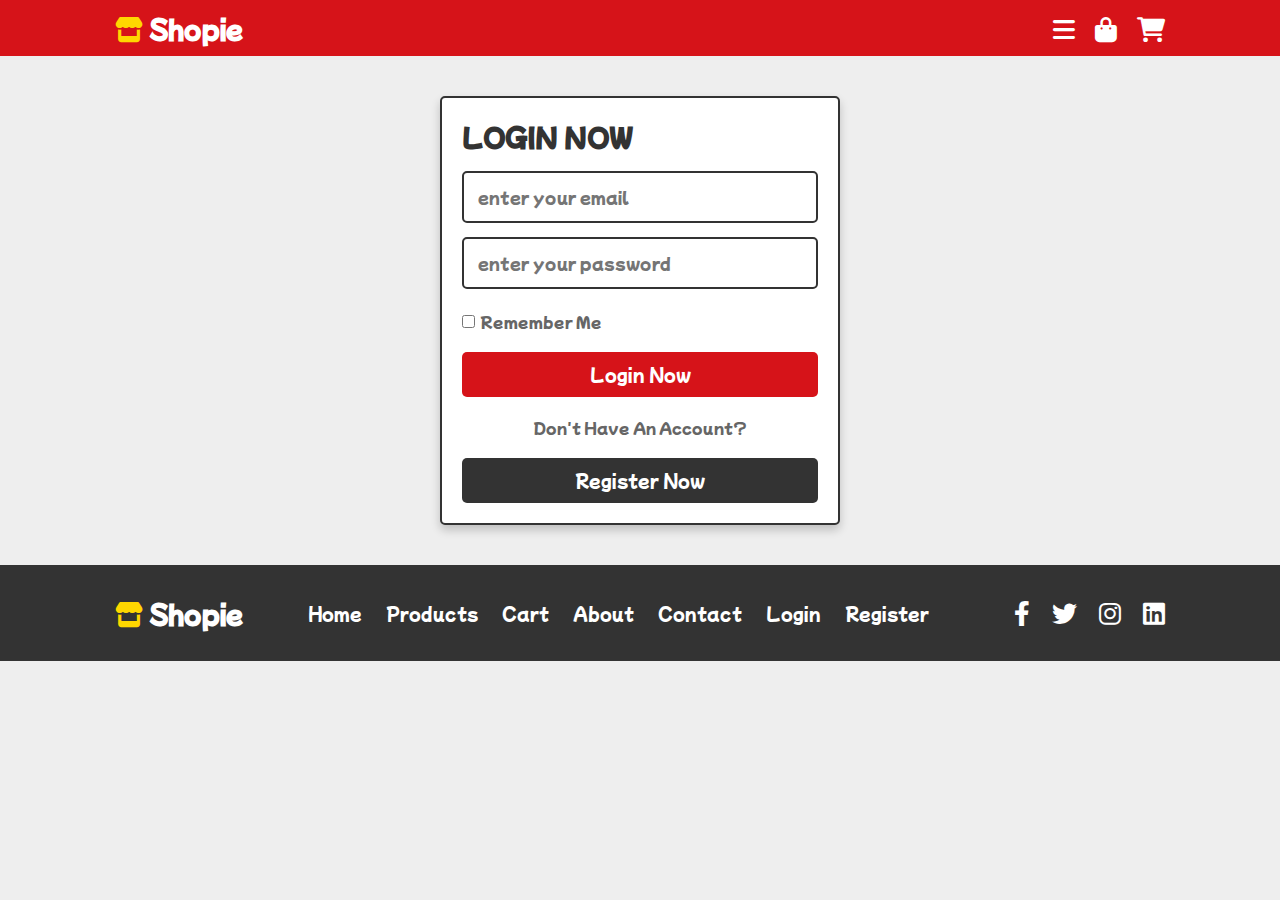
<file: 새 폴더/login.html>
<!DOCTYPE html>
<html lang="en">

<head>
    <meta charset="UTF-8">
    <meta http-equiv="X-UA-Compatible" content="IE=edge">
    <meta name="viewport" content="width=device-width, initial-scale=1.0">
    <title>IG</title>

    <!-- font awesome -->
    <link rel="stylesheet" href="https://cdnjs.cloudflare.com/ajax/libs/font-awesome/6.0.0/css/all.min.css"
        integrity="sha512-9usAa10IRO0HhonpyAIVpjrylPvoDwiPUiKdWk5t3PyolY1cOd4DSE0Ga+ri4AuTroPR5aQvXU9xC6qOPnzFeg=="
        crossorigin="anonymous" referrerpolicy="no-referrer" />


    <!-- swiper -->
    <link rel="stylesheet" href="https://unpkg.com/swiper@8/swiper-bundle.min.css" />


    <!-- css -->
    <link rel="stylesheet" href="./css/main.css">

</head>

<body>



    <!-- nav header -->
    <header>
        <div class="header">
            <a href="index.html" class="logo"><i class="fa-solid fa-store"></i> shopie</a>

        

            <div class="icons">
                <!-- 🥒js1212. -->
                <div class="menu-btn"><i class="fa-solid fa-bars"></i></div>

                <div class="search-btn"><i class="fa-solid fa-magnifying-glass"></i></div>

                <a href="./products.html"><i class="fa-solid fa-bag-shopping"></i></a>
                <!-- <a href="login.html"><i class="fa-solid fa-user"></i></a> -->
                <!-- <a href="#"><i class="fa-solid fa-heart"></i></a> -->
                <a href="cart.html"><i class="fa-solid fa-cart-shopping"></i></a>
            </div>
        </div>

        <div class="side-bar">
            <div class="close-side-bar"> <i class="fa-solid fa-xmark"></i> </div>
            <div class="user">
                <img src="./images/pokemon-pika.png" alt="">
                <h3>user name : pikachu</h3>
                <a href="#">log out</a>
            </div>

            <nav class="navbar">
                <a href="./index.html"> <i class="fas fa-angle-right"></i> home </a>
                <a href="./products.html"> <i class="fas fa-angle-right"></i> products </a>
                <a href="./cart.html"> <i class="fas fa-angle-right"></i> cart </a>
                <a href="./about.html"> <i class="fas fa-angle-right"></i> about </a>
                <a href="./contact.html"> <i class="fas fa-angle-right"></i> contact </a>
                <a href="./login.html"> <i class="fas fa-angle-right"></i> login </a>
                <a href="./register.html"> <i class="fas fa-angle-right"></i> register </a>
            </nav>
        </div>
    </header>



    <!-- login form  -->

    <section class="login">

        <form action="">
            <h3>login now</h3>
            <input type="email" name="" placeholder="enter your email" id="" class="box">

            <input type="password" name="" placeholder="enter your password" id="" class="box">

            <div class="remember">

                <input type="checkbox" name="" id="remember-me">

                <label for="remember-me"> remember me </label>
            </div>

            <input type="submit" value="login now" class="btn">

            <p>don't have an account?</p>

            <a href="register.html" class="btn link">register now</a>
        </form>

    </section>


    <!-- footer -->

    <section class="quick-links">

        <a href="./index.html" class="logo"> <i class="fas fa-store"></i> shopie </a>

        <div class="links">
            <a href="./index.html"> home </a>
            <a href="./products.html"> products </a>
            <a href="./cart.html"> cart </a>
            <a href="./about.html"> about </a>
            <a href="./contact.html"> contact </a>
            <a href="./login.html"> login </a>
            <a href="./register.html"> register </a>

        </div>

        <div class="share">
            <a href="#" class="fab fa-facebook-f"></a>
            <a href="#" class="fab fa-twitter"></a>
            <a href="#" class="fab fa-instagram"></a>
            <a href="#" class="fab fa-linkedin"></a>
        </div>

    </section>








    <!-- swiper -->
    <script src="https://unpkg.com/swiper@8/swiper-bundle.min.js"></script>

    <script src="./main.js"></script>
</body>

</html>
</file>
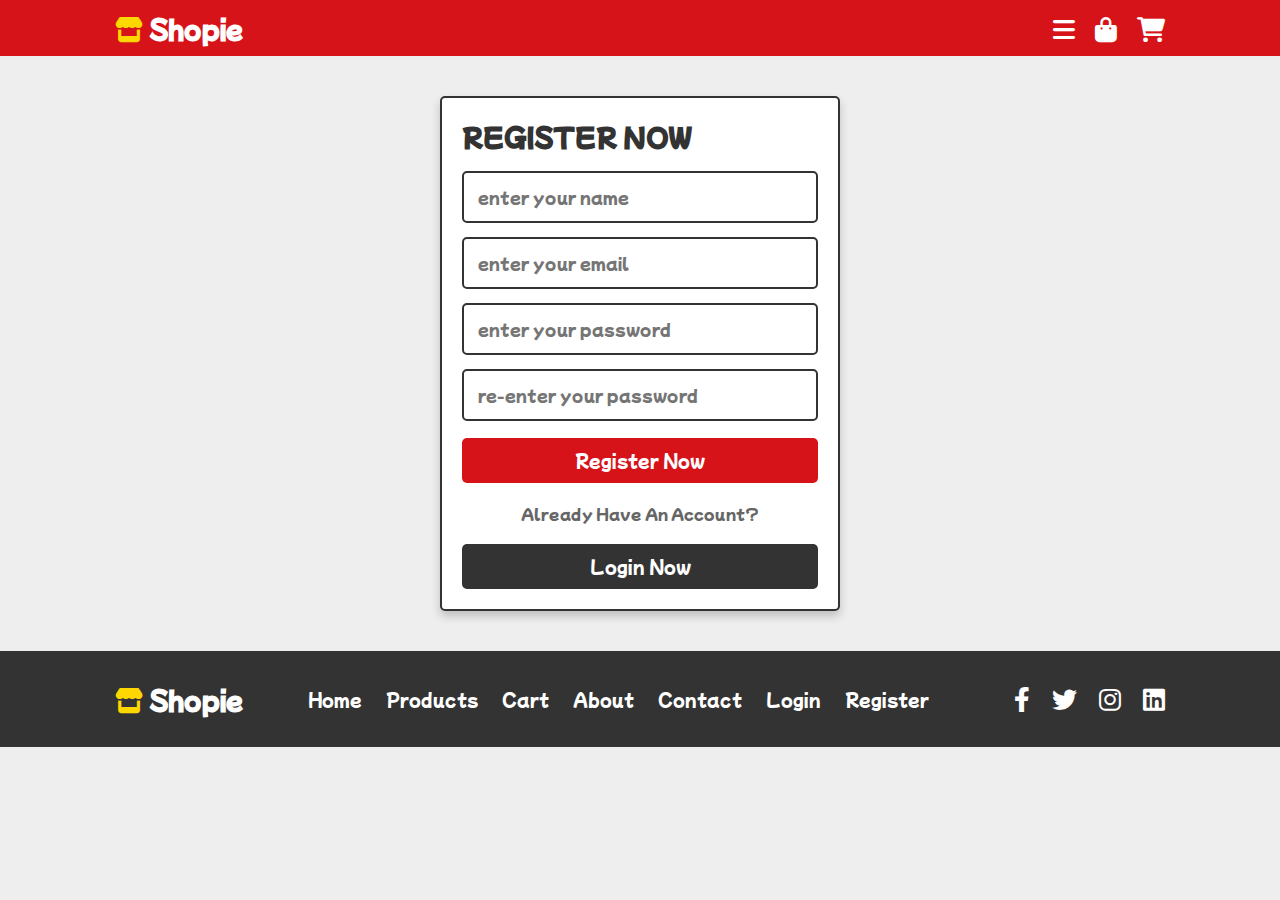
<file: 새 폴더/register.html>
<!DOCTYPE html>
<html lang="en">

<head>
    <meta charset="UTF-8">
    <meta http-equiv="X-UA-Compatible" content="IE=edge">
    <meta name="viewport" content="width=device-width, initial-scale=1.0">
    <title>IG</title>

    <!-- font awesome -->
    <link rel="stylesheet" href="https://cdnjs.cloudflare.com/ajax/libs/font-awesome/6.0.0/css/all.min.css"
        integrity="sha512-9usAa10IRO0HhonpyAIVpjrylPvoDwiPUiKdWk5t3PyolY1cOd4DSE0Ga+ri4AuTroPR5aQvXU9xC6qOPnzFeg=="
        crossorigin="anonymous" referrerpolicy="no-referrer" />


    <!-- swiper -->
    <link rel="stylesheet" href="https://unpkg.com/swiper@8/swiper-bundle.min.css" />


    <!-- css -->
    <link rel="stylesheet" href="./css/main.css">

</head>

<body>


    <!-- nav header -->
    <header>
        <div class="header">
            <a href="index.html" class="logo"><i class="fa-solid fa-store"></i> shopie</a>

      
            <div class="icons">
                <!-- 🥒js1212. -->
                <div class="menu-btn"><i class="fa-solid fa-bars"></i></div>

                <div class="search-btn"><i class="fa-solid fa-magnifying-glass"></i></div>

                <a href="./products.html"><i class="fa-solid fa-bag-shopping"></i></a>
                <!-- <a href="login.html"><i class="fa-solid fa-user"></i></a> -->
                <!-- <a href="#"><i class="fa-solid fa-heart"></i></a> -->
                <a href="cart.html"><i class="fa-solid fa-cart-shopping"></i></a>
            </div>
        </div>

        <div class="side-bar">
            <div class="close-side-bar"> <i class="fa-solid fa-xmark"></i> </div>
            <div class="user">
                <img src="./images/pokemon-pika.png" alt="">
                <h3>user name : pikachu</h3>
                <a href="#">log out</a>
            </div>

            <nav class="navbar">
                <a href="./index.html"> <i class="fas fa-angle-right"></i> home </a>
                <a href="./products.html"> <i class="fas fa-angle-right"></i> products </a>
                <a href="./cart.html"> <i class="fas fa-angle-right"></i> cart </a>
                <a href="./about.html"> <i class="fas fa-angle-right"></i> about </a>
                <a href="./contact.html"> <i class="fas fa-angle-right"></i> contact </a>
                <a href="./login.html"> <i class="fas fa-angle-right"></i> login </a>
                <a href="./register.html"> <i class="fas fa-angle-right"></i> register </a>
            </nav>
        </div>
    </header>

    <!-- register   -->
    <section class="register">

        <form action="">
            <h3>register now</h3>
            <input type="text" name="" placeholder="enter your name" id="" class="box">
            <input type="email" name="" placeholder="enter your email" id="" class="box">
            <input type="password" name="" placeholder="enter your password" id="" class="box">
            <input type="password" name="" placeholder="re-enter your password" id="" class="box">
            <input type="submit" value="register now" class="btn">
            <p>already have an account?</p>
            <a href="login.html" class="btn link">login now</a>
        </form>
    </section>

    <!-- footer -->

    <section class="quick-links">

        <a href="./index.html" class="logo"> <i class="fas fa-store"></i> shopie </a>

        <div class="links">
            <a href="./index.html"> home </a>
            <a href="./products.html"> products </a>
            <a href="./cart.html"> cart </a>
            <a href="./about.html"> about </a>
            <a href="./contact.html"> contact </a>
            <a href="./login.html"> login </a>
            <a href="./register.html"> register </a>

        </div>

        <div class="share">
            <a href="#" class="fab fa-facebook-f"></a>
            <a href="#" class="fab fa-twitter"></a>
            <a href="#" class="fab fa-instagram"></a>
            <a href="#" class="fab fa-linkedin"></a>
        </div>

    </section>






    <!-- swiper -->
    <script src="https://unpkg.com/swiper@8/swiper-bundle.min.js"></script>

    <script src="./main.js"></script>
</body>

</html>
</file>
<file: css/main.css>
@import url("https://fonts.googleapis.com/css2?family=Josefin+Sans:wght@100;200;300;400;500;600;700&family=Mochiy+Pop+One&display=swap");
@-webkit-keyframes fadeIn {
  0% {
    -webkit-transform: scale(1.5);
            transform: scale(1.5);
    opacity: 0;
  }
}
@keyframes fadeIn {
  0% {
    -webkit-transform: scale(1.5);
            transform: scale(1.5);
    opacity: 0;
  }
}

* {
  font-family: 'Mochiy Pop One', sans-serif;
  margin: 0;
  padding: 0;
  -webkit-box-sizing: border-box;
          box-sizing: border-box;
  text-decoration: none;
  outline: none;
  border: none;
  text-transform: capitalize;
  -webkit-transition: all .2s linear;
  transition: all .2s linear;
}

html {
  overflow-x: hidden;
  font-size: 62.5%;
}

html::-webkit-scrollbar-track {
  background: #eee;
}

html::-webkit-scrollbar-thumb {
  background: #d61319;
  border-radius: 5rem;
}

body {
  background: #eee;
}

section {
  padding: 3rem 9%;
}

.heading {
  text-align: center;
  margin-bottom: 3rem;
  font-size: 3.5rem;
  color: #333;
}

.heading span {
  color: #d61319;
}

.coding {
  text-align: center;
  margin-bottom: 3rem;
  font-size: 2.5rem;
  background: gold;
}

.btn {
  margin-top: 1rem;
  display: inline-block;
  border-radius: 0.5rem;
  padding: 1rem 3rem;
  font-size: 1.7rem;
  color: #fff;
  cursor: pointer;
  background: #d61319;
}

.btn:hover {
  background: #333;
}

.header {
  position: -webkit-sticky;
  position: sticky;
  top: 0;
  left: 0;
  right: 0;
  z-index: 1000;
  background: #d61319;
  display: -webkit-box;
  display: -ms-flexbox;
  display: flex;
  -webkit-box-align: center;
      -ms-flex-align: center;
          align-items: center;
  -webkit-box-pack: justify;
      -ms-flex-pack: justify;
          justify-content: space-between;
  padding: 1rem 9%;
}

.header .logo {
  font-size: 2.5rem;
  color: #fff;
  font-weight: bolder;
}

.header .logo i {
  color: gold;
}

.header .search-form {
  height: 5rem;
  width: 50rem;
  border-radius: 5rem;
  padding: 0 2rem;
  display: -webkit-box;
  display: -ms-flexbox;
  display: flex;
  -webkit-box-align: center;
      -ms-flex-align: center;
          align-items: center;
  background: #fff;
}

.header .search-form input {
  padding-right: 1rem;
  font-size: 1.7rem;
  text-transform: none;
  color: #666;
}

.header .search-form label {
  font-size: 2rem;
  color: #666;
  cursor: pointer;
}

.header .search-form label:hover {
  color: #d61319;
}

.header .icons {
  display: -webkit-box;
  display: -ms-flexbox;
  display: flex;
}

.header .icons a,
.header .icons div {
  font-size: 2.5rem;
  margin-left: 2rem;
  color: #fff;
  cursor: pointer;
}

.header .icons a:hover,
.header .icons div:hover {
  color: gold;
}

.home {
  background-color: #fff;
}

.home .slide {
  min-height: 40rem;
  display: -webkit-box;
  display: -ms-flexbox;
  display: flex;
  -webkit-box-align: center;
      -ms-flex-align: center;
          align-items: center;
  -ms-flex-wrap: wrap;
      flex-wrap: wrap;
  gap: 2rem;
  padding: 2rem 0;
}

.home .slide .image {
  -webkit-box-flex: 1;
      -ms-flex: 1 1 42rem;
          flex: 1 1 42rem;
  text-align: center;
}

.home .slide .image img {
  height: 70rem;
}

.home .slide .contact {
  -webkit-box-flex: 1;
      -ms-flex: 1 1 42rem;
          flex: 1 1 42rem;
}

.home .slide .contact span {
  font-size: 2rem;
  color: #d61319;
}

.home .slide .contact h3 {
  padding-top: 0.5rem;
  color: #333;
  font-size: 3rem;
}

.swiper-button-next::after,
.swiper-button-prev::after {
  font-size: 3rem;
  color: #333;
}

.quick-links {
  display: -webkit-box;
  display: -ms-flexbox;
  display: flex;
  -webkit-box-align: center;
      -ms-flex-align: center;
          align-items: center;
  -webkit-box-pack: justify;
      -ms-flex-pack: justify;
          justify-content: space-between;
  gap: 2rem;
  background: #333;
}

.quick-links .logo {
  font-size: 2.5rem;
  color: #fff;
  font-weight: bolder;
}

.quick-links i {
  color: gold;
}

.quick-links .links a {
  font-size: 1.7rem;
  margin: 0 1rem;
  color: #fff;
}

.quick-links .links:hover {
  color: gold;
}

.quick-links .share a {
  font-size: 2.5rem;
  margin: 0 1rem;
  color: #fff;
}

.quick-links .share:hover {
  color: gold;
}

.quick-links .credit {
  display: -webkit-box;
  display: -ms-flexbox;
  display: flex;
  -webkit-box-align: center;
      -ms-flex-align: center;
          align-items: center;
  gap: 2rem;
  background: #fff;
  -webkit-box-pack: justify;
      -ms-flex-pack: justify;
          justify-content: space-between;
}

.quick-links .credit p {
  font-size: 2rem;
  color: #666;
}

.quick-links .credit p span {
  color: #d61319;
}

.quick-links .credit img {
  height: 4rem;
}

/* 

    @mixin grid($val) {
    display: grid;
    grid-template-columns: repeat(auto-fit, minmax($val, 1fr));
    gap: 2rem;
    }
*/
.category .box-container {
  display: -ms-grid;
  display: grid;
  -ms-grid-columns: (minmax(15rem, 1fr))[auto-fit];
      grid-template-columns: repeat(auto-fit, minmax(15rem, 1fr));
  gap: 2rem;
}

.category .box-container .box {
  background: #fff;
  text-align: center;
  border-radius: 0.5rem;
  padding: 2rem;
  -webkit-box-shadow: 0 0.5rem 1rem rgba(0, 0, 0, 0.2);
          box-shadow: 0 0.5rem 1rem rgba(0, 0, 0, 0.2);
}

.category .box-container .box:hover {
  background: #333;
}

.category .box-container .box:hover h3 {
  color: #fff;
}

.category .box-container .box img {
  height: 8rem;
  margin-bottom: 0.5rem;
}

.category .box-container .box h3 {
  font-size: 1.7rem;
  color: #333;
}

.products .box-container {
  display: -ms-grid;
  display: grid;
  -ms-grid-columns: (minmax(31rem, 1fr))[auto-fit];
      grid-template-columns: repeat(auto-fit, minmax(31rem, 1fr));
  gap: 2rem;
}

.products .box {
  background: #fff;
  -webkit-box-shadow: 0 0.5rem 1rem rgba(0, 0, 0, 0.2);
          box-shadow: 0 0.5rem 1rem rgba(0, 0, 0, 0.2);
  border: 0.2rem solid #333;
  text-align: center;
  border-radius: 0.5rem;
  overflow: hidden;
}

.products .box .image {
  position: relative;
}

.products .box .image img {
  height: 20rem;
  padding: 3rem;
  -webkit-animation: fadeIn 0.2s linear;
          animation: fadeIn 0.2s linear;
}

.products .box .image .hover-img {
  display: none;
}

.products .box .image .icons {
  position: absolute;
  top: 0;
  left: -7rem;
}

.products .box .image .icons a {
  width: 4.5rem;
  font-size: 1.7rem;
  display: block;
  margin-top: 1rem;
  height: 4.5rem;
  line-height: 4.5rem;
  border-radius: 50%;
  color: #fff;
  background: #333;
}

.products .box .image .icons a:hover {
  background: #d61319;
}

.products .box:hover .image img {
  -webkit-transform: scale(90%);
          transform: scale(90%);
}

.products .box:hover .image .icons {
  left: 1rem;
}
/*# sourceMappingURL=main.css.map */
</file>
<file: 새 폴더/css/main.css>
@import url("https://fonts.googleapis.com/css2?family=Josefin+Sans:wght@100;200;300;400;500;600;700&family=Mochiy+Pop+One&display=swap");
@-webkit-keyframes fadeIn {
  0% {
    -webkit-transform: scale(1.5);
            transform: scale(1.5);
    opacity: 0;
  }
}
@keyframes fadeIn {
  0% {
    -webkit-transform: scale(1.5);
            transform: scale(1.5);
    opacity: 0;
  }
}

* {
  font-family: 'Mochiy Pop One', sans-serif;
  margin: 0;
  padding: 0;
  -webkit-box-sizing: border-box;
          box-sizing: border-box;
  text-decoration: none;
  outline: none;
  border: none;
  text-transform: capitalize;
  -webkit-transition: all .2s linear;
  transition: all .2s linear;
}

html {
  overflow-x: hidden;
  font-size: 62.5%;
}

html::-webkit-scrollbar {
  width: 1rem;
}

html::-webkit-scrollbar-track {
  background: #eee;
}

html::-webkit-scrollbar-thumb {
  background: #d61319;
  border-radius: 5rem;
}

body {
  background: #eee;
}

section {
  padding: 3rem 9%;
}

.heading {
  text-align: center;
  margin-bottom: 3rem;
  font-size: 3.5rem;
  color: #333;
}

.heading span {
  color: #d61319;
}

.coding {
  text-align: center;
  margin-bottom: 3rem;
  font-size: 2.5rem;
  background: gold;
}

.btn {
  margin-top: 1rem;
  display: inline-block;
  border-radius: .5rem;
  padding: 1rem 3rem;
  font-size: 1.7rem;
  color: #fff;
  cursor: pointer;
  background: #d61319;
}

.btn:hover {
  background: #333;
}

.header {
  position: -webkit-sticky;
  position: sticky;
  top: 0;
  left: 0;
  right: 0;
  z-index: 1000;
  background: #d61319;
  display: -webkit-box;
  display: -ms-flexbox;
  display: flex;
  -webkit-box-align: center;
      -ms-flex-align: center;
          align-items: center;
  -webkit-box-pack: justify;
      -ms-flex-pack: justify;
          justify-content: space-between;
  padding: 1rem 9%;
}

.header .logo {
  font-size: 2.5rem;
  color: #fff;
  font-weight: bolder;
}

.header .logo i {
  color: gold;
}

.header .search-form {
  height: 5rem;
  width: 50rem;
  border-radius: 5rem;
  padding: 0 2rem;
  display: -webkit-box;
  display: -ms-flexbox;
  display: flex;
  -webkit-box-align: center;
      -ms-flex-align: center;
          align-items: center;
  background: #fff;
}

.header .search-form input {
  width: 100%;
  padding-right: 1rem;
  font-size: 1.7rem;
  text-transform: none;
  color: #666;
}

.header .search-form label {
  font-size: 2rem;
  color: #666;
  cursor: pointer;
}

.header .search-form label:hover {
  color: #d61319;
}

.header .icons {
  display: -webkit-box;
  display: -ms-flexbox;
  display: flex;
}

.header .icons a,
.header .icons div {
  font-size: 2.5rem;
  margin-left: 2rem;
  color: #fff;
  cursor: pointer;
}

.header .icons a:hover,
.header .icons div:hover {
  color: gold;
}

.search-btn {
  display: none;
}

.side-bar {
  position: fixed;
  top: 0;
  right: -110%;
  height: 100%;
  width: 30rem;
  background: #fff;
  z-index: 10000;
}

.side-bar.active {
  right: 0;
  -webkit-box-shadow: 0 0 0 100vw rgba(0, 0, 0, 0.7);
          box-shadow: 0 0 0 100vw rgba(0, 0, 0, 0.7);
}

.side-bar .close-side-bar {
  position: absolute;
  top: 1rem;
  right: 2rem;
  font-size: 4rem;
  cursor: pointer;
  color: #666;
}

.side-bar .close-side-bar:hover {
  -webkit-transform: rotate(90deg);
          transform: rotate(90deg);
  color: #333;
}

.side-bar .user {
  padding: 2rem;
  background: #eee;
  text-align: center;
}

.side-bar .user img {
  height: 17rem;
  width: 17rem;
  border-radius: 50%;
  border: 1rem solid #fff;
  -webkit-box-shadow: 0 0.5rem 1rem rgba(0, 0, 0, 0.2);
          box-shadow: 0 0.5rem 1rem rgba(0, 0, 0, 0.2);
  margin-bottom: .5rem;
}

.side-bar .user h3 {
  padding: .5rem 0;
  font-size: 1.7rem;
  color: #666;
}

.side-bar .user a {
  font-size: 1.5rem;
  color: #d61319;
}

.side-bar .user a:hover {
  color: #333;
}

.side-bar .navbar {
  padding-top: 1rem;
}

.side-bar .navbar a {
  display: block;
  padding: 1rem 2rem;
  font-size: 1.7rem;
  color: #666;
}

.side-bar .navbar a:hover {
  color: #d61319;
}

.side-bar .navbar a:hover i {
  padding-right: 2rem;
}

.side-bar .navbar a i {
  padding-right: .5rem;
}

.home {
  background: #fff;
}

.home .slide {
  min-height: 40rem;
  display: -webkit-box;
  display: -ms-flexbox;
  display: flex;
  -webkit-box-align: center;
      -ms-flex-align: center;
          align-items: center;
  -ms-flex-wrap: wrap;
      flex-wrap: wrap;
  gap: 2rem;
  padding: 2rem 0;
}

.home .slide .image {
  -webkit-box-flex: 1;
      -ms-flex: 1 1 42rem;
          flex: 1 1 42rem;
  text-align: center;
}

.home .slide .image img {
  height: 70rem;
}

.home .slide .content {
  -webkit-box-flex: 1;
      -ms-flex: 1 1 42rem;
          flex: 1 1 42rem;
}

.home .slide .content span {
  font-size: 2rem;
  color: #d61319;
}

.home .slide .content h3 {
  padding-top: 0.5rem;
  color: #333;
  font-size: 3rem;
}

.swiper-button-next::after,
.swiper-button-prev::after {
  font-size: 3rem;
  color: #333;
}

.quick-links {
  display: -webkit-box;
  display: -ms-flexbox;
  display: flex;
  -webkit-box-align: center;
      -ms-flex-align: center;
          align-items: center;
  -webkit-box-pack: justify;
      -ms-flex-pack: justify;
          justify-content: space-between;
  gap: 2rem;
  background: #333;
}

.quick-links .logo {
  font-size: 2.5rem;
  color: #fff;
  font-weight: bolder;
}

.quick-links i {
  color: gold;
}

.quick-links .links a {
  font-size: 1.7rem;
  margin: 0 1rem;
  color: #fff;
}

.quick-links .links a:hover {
  color: gold;
}

.quick-links .share a {
  font-size: 2.5rem;
  color: #fff;
  margin-left: 2rem;
}

.quick-links .share:hover {
  color: gold;
}

.quick-links .credit {
  display: -webkit-box;
  display: -ms-flexbox;
  display: flex;
  -webkit-box-align: center;
      -ms-flex-align: center;
          align-items: center;
  gap: 2rem;
  background: #fff;
  -webkit-box-pack: justify;
      -ms-flex-pack: justify;
          justify-content: space-between;
}

.quick-links .credit p {
  font-size: 2rem;
  color: #666;
}

.quick-links .credit p span {
  color: #d61319;
}

.quick-links .credit img {
  height: 4rem;
}

/* 

@mixin grid($val) {
  display: grid;
  grid-template-columns: repeat(auto-fit, minmax($val, 1fr));
  gap: 2rem;
}
*/
.category .box-container {
  display: -ms-grid;
  display: grid;
  -ms-grid-columns: (minmax(15rem, 1fr))[auto-fit];
      grid-template-columns: repeat(auto-fit, minmax(15rem, 1fr));
  gap: 2rem;
}

.category .box-container .box {
  background: #fff;
  text-align: center;
  border-radius: 0.5rem;
  padding: 2rem;
  -webkit-box-shadow: 0 0.5rem 1rem rgba(0, 0, 0, 0.2);
          box-shadow: 0 0.5rem 1rem rgba(0, 0, 0, 0.2);
}

.category .box-container .box:hover {
  background: #333;
}

.category .box-container .box:hover h3 {
  color: #fff;
}

.category .box-container .box img {
  height: 8rem;
  margin-bottom: 0.5rem;
}

.category .box-container .box h3 {
  font-size: 1.7rem;
  color: #333;
}

.products .box-container {
  display: -ms-grid;
  display: grid;
  -ms-grid-columns: (minmax(31rem, 1fr))[auto-fit];
      grid-template-columns: repeat(auto-fit, minmax(31rem, 1fr));
  gap: 2rem;
}

.products .box-container .box {
  background: #fff;
  -webkit-box-shadow: 0 0.5rem 1rem rgba(0, 0, 0, 0.2);
          box-shadow: 0 0.5rem 1rem rgba(0, 0, 0, 0.2);
  border: 0.2rem solid #333;
  text-align: center;
  border-radius: 0.5rem;
  overflow: hidden;
}

.products .box-container .box .image {
  position: relative;
}

.products .box-container .box .image img {
  height: 20rem;
  padding: 3rem;
  -webkit-animation: fadeIn 0.2s linear;
          animation: fadeIn 0.2s linear;
}

.products .box-container .box .image .hover-img {
  display: none;
}

.products .box-container .box .image .icons {
  position: absolute;
  top: 0;
  left: -7rem;
}

.products .box-container .box .image .icons a {
  width: 4.5rem;
  font-size: 1.7rem;
  display: block;
  margin-top: 1rem;
  height: 4.5rem;
  line-height: 4.5rem;
  border-radius: 50%;
  color: #fff;
  background: #333;
}

.products .box-container .box .image .icons a:hover {
  background: #d61319;
}

.products .box-container .box:hover .image img {
  -webkit-transform: scale(90%);
          transform: scale(90%);
}

.products .box-container .box:hover .image .icons {
  left: 1rem;
}

.shopping-cart .box-container {
  display: -ms-grid;
  display: grid;
  -ms-grid-columns: (minmax(31rem, 1fr))[auto-fit];
      grid-template-columns: repeat(auto-fit, minmax(31rem, 1fr));
  gap: 2rem;
}

.shopping-cart .box-container .box {
  padding: 2rem;
  border: 0.2rem solid #333;
  background: #fff;
  border-radius: .5rem;
  -webkit-box-shadow: 0 0.5rem 1rem rgba(0, 0, 0, 0.2);
          box-shadow: 0 0.5rem 1rem rgba(0, 0, 0, 0.2);
  display: -webkit-box;
  display: -ms-flexbox;
  display: flex;
  -webkit-box-align: center;
      -ms-flex-align: center;
          align-items: center;
  gap: .5rem;
  position: relative;
}

.shopping-cart .box-container .box .fa-xmark {
  position: absolute;
  top: 1rem;
  right: 1.5rem;
  font-size: 2.5rem;
  color: #666;
  cursor: pointer;
}

.shopping-cart .box-container .box .fa-xmark:hover {
  color: #333;
}

.shopping-cart .box-container .box img {
  float: left;
  width: 10rem;
  height: 10rem;
}

.shopping-cart .box-container .box .content h3 {
  font-size: 1.7rem;
  color: #333;
}

.shopping-cart .box-container .box .content form {
  padding: 1rem 0;
  display: -webkit-box;
  display: -ms-flexbox;
  display: flex;
  gap: .5rem;
  -webkit-box-align: center;
      -ms-flex-align: center;
          align-items: center;
}

.shopping-cart .box-container .box .content form span {
  font-size: 1.5rem;
  color: #666;
}

.shopping-cart .box-container .box .content form input {
  width: 7rem;
  padding: .5rem 1rem;
  color: #666;
  border-radius: .5rem;
  background: #eee;
  font-size: 1.5rem;
}

.shopping-cart .box-container .box .content .price {
  font-size: 2rem;
  color: #d61319;
}

.shopping-cart .box-container .box .content .price span {
  font-size: 1.5rem;
  color: #666;
  text-decoration: line-through;
}

.shopping-cart .box-container .box .units {
  display: -webkit-box;
  display: -ms-flexbox;
  display: flex;
  -webkit-box-align: center;
      -ms-flex-align: center;
          align-items: center;
  -webkit-box-pack: center;
      -ms-flex-pack: center;
          justify-content: center;
}

.shopping-cart .box-container .box .units .number {
  padding: 1rem;
  font-size: 1.5rem;
}

.shopping-cart .box-container .box .units .mybtn {
  font-size: 1.2rem;
  border-radius: 50%;
  border: #000 1px solid;
  padding: 1rem;
  margin: 0.5rem;
  cursor: pointer;
}

.shopping-cart .box-container .box .units .mybtn:hover {
  background: gold;
  color: #fff;
}

.shopping-cart .cart-total {
  margin-top: 2rem;
  -webkit-box-shadow: 0 0.5rem 1rem rgba(0, 0, 0, 0.2);
          box-shadow: 0 0.5rem 1rem rgba(0, 0, 0, 0.2);
  border: 0.2rem solid #333;
  border-radius: .5rem;
  background: #fff;
  padding: 2rem;
  padding-top: 1rem;
}

.shopping-cart .cart-total h3 {
  padding-top: 1rem;
  font-size: 2rem;
  color: #333;
}

.shopping-cart .cart-total h3 span {
  color: #d61319;
}

.faq .accordion-container {
  max-width: 70rem;
  margin: 0 auto;
}

.faq .accordion-container .accordion {
  background: #fff;
  margin-bottom: 1.5rem;
  -webkit-box-shadow: 0 0.5rem 1rem rgba(0, 0, 0, 0.2);
          box-shadow: 0 0.5rem 1rem rgba(0, 0, 0, 0.2);
}

.faq .accordion-container .accordion:last-child {
  margin-bottom: .5rem;
}

.faq .accordion-container .accordion.active .accordion-heading {
  background: #d61319;
}

.faq .accordion-container .accordion.active .accordion-heading i {
  -webkit-transform: rotate(180deg);
          transform: rotate(180deg);
}

.faq .accordion-container .accordion.active .accordioin-content {
  display: block;
}

.faq .accordion-container .accordion .accordion-heading {
  padding: 2rem;
  display: -webkit-box;
  display: -ms-flexbox;
  display: flex;
  -webkit-box-align: center;
      -ms-flex-align: center;
          align-items: center;
  gap: 1rem;
  -webkit-box-pack: justify;
      -ms-flex-pack: justify;
          justify-content: space-between;
  background: #333;
  cursor: pointer;
}

.faq .accordion-container .accordion .accordion-heading h3 {
  font-size: 2rem;
  color: #fff;
}

.faq .accordion-container .accordion .accordion-heading i {
  font-size: 2rem;
  color: #fff;
}

.faq .accordion-container .accordioin-content {
  padding: 2rem;
  font-size: 1.5rem;
  line-height: 2;
  color: #666;
  display: none;
  -webkit-animation: fadeIn .2s linear;
          animation: fadeIn .2s linear;
}

.review .slide {
  width: 35rem;
  padding: 3rem;
  text-align: center;
  border: 0.2rem solid #333;
  -webkit-box-shadow: 0 0.5rem 1rem rgba(0, 0, 0, 0.2);
          box-shadow: 0 0.5rem 1rem rgba(0, 0, 0, 0.2);
  border-radius: .5rem;
  background: #fff;
}

.review .slide img {
  height: 10rem;
  width: 10rem;
  border-radius: 50%;
  margin-bottom: .5rem;
}

.review .slide h3 {
  font-size: 2rem;
  color: #333;
}

.review .slide span {
  color: #d61319;
  font-size: 1.7rem;
}

.review .slide p {
  font-size: 1.5rem;
  line-height: 2;
  color: #666;
  padding-top: 1rem;
}

.info-container .box-container {
  display: -ms-grid;
  display: grid;
  -ms-grid-columns: (minmax(31rem, 1fr))[auto-fit];
      grid-template-columns: repeat(auto-fit, minmax(31rem, 1fr));
  gap: 2rem;
}

.info-container .box-container .box {
  background: #fff;
  border-radius: 0.5rem;
  text-align: center;
  padding: 2rem;
  border: 0.2rem solid #333;
  -webkit-box-shadow: 0 0.5rem 1rem rgba(0, 0, 0, 0.2);
          box-shadow: 0 0.5rem 1rem rgba(0, 0, 0, 0.2);
}

.info-container .box-container .box i {
  background: #d61319;
  font-size: 2.5rem;
  height: 7.5rem;
  width: 7.5rem;
  line-height: 7.5rem;
  border-radius: 50%;
  margin-bottom: 0.5rem;
  color: #fff;
}

.info-container .box-container .box h3 {
  font-size: 2rem;
  padding: 0.5rem 0;
  color: #333;
}

.info-container .box-container .box p {
  font-size: 1.5rem;
  line-height: 2;
  color: #666;
}

.contact {
  display: -webkit-box;
  display: -ms-flexbox;
  display: flex;
  -ms-flex-wrap: wrap;
      flex-wrap: wrap;
  gap: 2rem;
}

.contact form {
  -webkit-box-flex: 1;
      -ms-flex: 1 1 42rem;
          flex: 1 1 42rem;
}

.contact form h3 {
  font-size: 3rem;
  text-transform: uppercase;
  color: #333;
  padding-bottom: 1rem;
}

.contact form p {
  font-size: 1.5rem;
  color: #666;
  padding: 1rem 0;
  line-height: 2;
}

.contact form .inputBox {
  display: -webkit-box;
  display: -ms-flexbox;
  display: flex;
  -webkit-box-pack: justify;
      -ms-flex-pack: justify;
          justify-content: space-between;
  -ms-flex-wrap: wrap;
      flex-wrap: wrap;
}

.contact form .inputBox input {
  width: 49%;
}

.contact form .inputBox input,
.contact form textarea {
  padding: 1.2rem 1.4rem;
  border-radius: .5rem;
  -webkit-box-shadow: 0 0.5rem 1rem rgba(0, 0, 0, 0.2);
          box-shadow: 0 0.5rem 1rem rgba(0, 0, 0, 0.2);
  border: 0.2rem solid #333;
  background: #fff;
  text-transform: none;
  color: #666;
  font-size: 1.5rem;
  margin: .7rem 0;
}

.contact form textarea {
  height: 15rem;
  resize: none;
  width: 100%;
}

.contact .map {
  -webkit-box-flex: 1;
      -ms-flex: 1 1 42rem;
          flex: 1 1 42rem;
  width: 100%;
}

.newsletter {
  background: #d61319;
  display: -webkit-box;
  display: -ms-flexbox;
  display: flex;
  -webkit-box-align: center;
      -ms-flex-align: center;
          align-items: center;
  -ms-flex-wrap: wrap;
      flex-wrap: wrap;
  gap: 2rem;
}

.newsletter .contact {
  -webkit-box-flex: 1;
      -ms-flex: 1 1 42rem;
          flex: 1 1 42rem;
}

.newsletter .contact h3 {
  font-size: 6rem;
  color: #fff;
}

.newsletter .contact p {
  font-size: 2.2rem;
  color: #fff;
}

.newsletter form {
  -webkit-box-flex: 1;
      -ms-flex: 1 1 42rem;
          flex: 1 1 42rem;
  background: #fff;
  display: -webkit-box;
  display: -ms-flexbox;
  display: flex;
  padding: 0.5rem;
  border-radius: 0.5rem;
}

.newsletter form .email {
  width: 100%;
  padding: 0 1.4rem;
  text-transform: none;
  color: #666;
  font-size: 1.6rem;
}

.newsletter form .btn {
  margin-top: 0;
}

.register form,
.login form {
  max-width: 40rem;
  border-radius: .5rem;
  padding: 2rem;
  background: #fff;
  -webkit-box-shadow: 0 0.5rem 1rem rgba(0, 0, 0, 0.2);
          box-shadow: 0 0.5rem 1rem rgba(0, 0, 0, 0.2);
  border: 0.2rem solid #333;
  margin: 1rem auto;
}

.register form h3,
.login form h3 {
  font-size: 2.5rem;
  padding-bottom: 1rem;
  color: #333;
  text-transform: uppercase;
}

.register form .box,
.login form .box {
  width: 100%;
  padding: 1.2rem 1.4rem;
  border-radius: .5rem;
  border: 0.2rem solid #333;
  font-size: 1.6rem;
  color: #666;
  text-transform: none;
  margin: .7rem 0;
}

.register form .remember,
.login form .remember {
  display: -webkit-box;
  display: -ms-flexbox;
  display: flex;
  -webkit-box-align: center;
      -ms-flex-align: center;
          align-items: center;
  gap: .5rem;
  padding-top: 1.5rem;
  padding-bottom: 1rem;
}

.register form .remember label,
.login form .remember label {
  font-size: 1.5rem;
  color: #666;
  cursor: pointer;
}

.register form .btn,
.login form .btn {
  width: 100%;
  text-align: center;
}

.register form .btn.link,
.login form .btn.link {
  background: #333;
}

.register form .btn.link:hover,
.login form .btn.link:hover {
  background: #d61319;
}

.register form p,
.login form p {
  padding-top: 2rem;
  font-size: 1.5rem;
  color: #666;
  text-align: center;
  padding-bottom: 1rem;
}

@media (max-width: 1200px) {
  html {
    font-size: 55%;
  }
  .header {
    padding: 2rem;
  }
  section {
    padding: 3rem 2rem;
  }
}

@media (max-width: 991px) {
  .quick-links {
    -webkit-box-orient: vertical;
    -webkit-box-direction: normal;
        -ms-flex-flow: column;
            flex-flow: column;
    text-align: center;
  }
  .quick-links .links {
    padding: 1rem 0;
  }
  .quick-links .links a {
    display: block;
    font-size: 2rem;
    padding: 1rem 0;
  }
  .quick-links .share a {
    margin: 0 1rem;
  }
  .credit {
    -webkit-box-orient: vertical;
    -webkit-box-direction: normal;
        -ms-flex-flow: column;
            flex-flow: column;
    text-align: center;
  }
}

@media (max-width: 768px) {
  .search-btn {
    display: inline-block;
  }
  .header .search-form {
    position: absolute;
    top: 99%;
    left: 0;
    right: 0;
    width: 100%;
    border-radius: 0;
    -webkit-box-shadow: 0 0.5rem 1rem rgba(0, 0, 0, 0.2);
            box-shadow: 0 0.5rem 1rem rgba(0, 0, 0, 0.2);
    height: 6rem;
    -webkit-clip-path: polygon(0 0, 100% 0, 100% 0, 0 0);
            clip-path: polygon(0 0, 100% 0, 100% 0, 0 0);
  }
  .header .search-form.active {
    -webkit-clip-path: polygon(0 0, 100% 0, 100% 100%, 0 100%);
            clip-path: polygon(0 0, 100% 0, 100% 100%, 0 100%);
  }
  .swiper-button-next,
  .swiper-button-prev {
    display: none;
  }
  .home .slide {
    text-align: center;
  }
  .newsletter {
    text-align: center;
  }
  .newsletter .content h3 {
    font-size: 4rem;
  }
  .newsletter .content p {
    font-size: 1.5rem;
  }
}

@media (max-width: 450px) {
  html {
    font-size: 50%;
  }
  .header {
    -webkit-box-pack: center;
        -ms-flex-pack: center;
            justify-content: center;
  }
  .header .logo {
    display: none;
  }
  .header .icons a,
  .header .icons div {
    margin: 0 1rem;
  }
  .home .slide .image img {
    height: auto;
    width: 100%;
  }
  .arrivals .box-container .box {
    -webkit-box-orient: vertical;
    -webkit-box-direction: normal;
        -ms-flex-flow: column;
            flex-flow: column;
    gap: 2rem;
    text-align: center;
  }
  .contact form .inputBox input {
    width: 100%;
  }
  .shopping-cart .cart-total {
    text-align: center;
  }
  .shopping-cart .cart-total .btn {
    width: 100%;
  }
}
/*# sourceMappingURL=main.css.map */
</file>
<file: 원본 복사본/css/main.css>
@import url("https://fonts.googleapis.com/css2?family=Josefin+Sans:wght@100;200;300;400;500;600;700&family=Mochiy+Pop+One&display=swap");
@-webkit-keyframes fadeIn {
  0% {
    -webkit-transform: scale(1.5);
            transform: scale(1.5);
    opacity: 0;
  }
}
@keyframes fadeIn {
  0% {
    -webkit-transform: scale(1.5);
            transform: scale(1.5);
    opacity: 0;
  }
}

* {
  font-family: 'Mochiy Pop One', sans-serif;
  margin: 0;
  padding: 0;
  -webkit-box-sizing: border-box;
          box-sizing: border-box;
  text-decoration: none;
  outline: none;
  border: none;
  text-transform: capitalize;
  -webkit-transition: all .2s linear;
  transition: all .2s linear;
}

html {
  overflow-x: hidden;
  font-size: 62.5%;
}

html::-webkit-scrollbar {
  width: 1rem;
}

html::-webkit-scrollbar-track {
  background: #eee;
}

html::-webkit-scrollbar-thumb {
  background: #d61319;
  border-radius: 5rem;
}

body {
  background: #eee;
}

section {
  padding: 3rem 9%;
}

.heading {
  text-align: center;
  margin-bottom: 3rem;
  font-size: 3.5rem;
  color: #333;
}

.heading span {
  color: #d61319;
}

.coding {
  text-align: center;
  margin-bottom: 3rem;
  font-size: 2.5rem;
  background: gold;
}

.btn {
  margin-top: 1rem;
  display: inline-block;
  border-radius: .5rem;
  padding: 1rem 3rem;
  font-size: 1.7rem;
  color: #fff;
  cursor: pointer;
  background: #d61319;
}

.btn:hover {
  background: #333;
}

.header {
  position: -webkit-sticky;
  position: sticky;
  top: 0;
  left: 0;
  right: 0;
  z-index: 1000;
  background: #d61319;
  display: -webkit-box;
  display: -ms-flexbox;
  display: flex;
  -webkit-box-align: center;
      -ms-flex-align: center;
          align-items: center;
  -webkit-box-pack: justify;
      -ms-flex-pack: justify;
          justify-content: space-between;
  padding: 1rem 9%;
}

.header .logo {
  font-size: 2.5rem;
  color: #fff;
  font-weight: bolder;
}

.header .logo i {
  color: gold;
}

.header .search-form {
  height: 5rem;
  width: 50rem;
  border-radius: 5rem;
  padding: 0 2rem;
  display: -webkit-box;
  display: -ms-flexbox;
  display: flex;
  -webkit-box-align: center;
      -ms-flex-align: center;
          align-items: center;
  background: #fff;
}

.header .search-form input {
  width: 100%;
  padding-right: 1rem;
  font-size: 1.7rem;
  text-transform: none;
  color: #666;
}

.header .search-form label {
  font-size: 2rem;
  color: #666;
  cursor: pointer;
}

.header .search-form label:hover {
  color: #d61319;
}

.header .icons {
  display: -webkit-box;
  display: -ms-flexbox;
  display: flex;
}

.header .icons a,
.header .icons div {
  font-size: 2.5rem;
  margin-left: 2rem;
  color: #fff;
  cursor: pointer;
}

.header .icons a:hover,
.header .icons div:hover {
  color: gold;
}

.search-btn {
  display: none;
}

.side-bar {
  position: fixed;
  top: 0;
  right: -110%;
  height: 100%;
  width: 30rem;
  background: #fff;
  z-index: 10000;
}

.side-bar.active {
  right: 0;
  -webkit-box-shadow: 0 0 0 100vw rgba(0, 0, 0, 0.7);
          box-shadow: 0 0 0 100vw rgba(0, 0, 0, 0.7);
}

.side-bar .close-side-bar {
  position: absolute;
  top: 1rem;
  right: 2rem;
  font-size: 4rem;
  cursor: pointer;
  color: #666;
}

.side-bar .close-side-bar:hover {
  -webkit-transform: rotate(90deg);
          transform: rotate(90deg);
  color: #333;
}

.side-bar .user {
  padding: 2rem;
  background: #eee;
  text-align: center;
}

.side-bar .user img {
  height: 17rem;
  width: 17rem;
  border-radius: 50%;
  border: 1rem solid #fff;
  -webkit-box-shadow: 0 0.5rem 1rem rgba(0, 0, 0, 0.2);
          box-shadow: 0 0.5rem 1rem rgba(0, 0, 0, 0.2);
  margin-bottom: .5rem;
}

.side-bar .user h3 {
  padding: .5rem 0;
  font-size: 1.7rem;
  color: #666;
}

.side-bar .user a {
  font-size: 1.5rem;
  color: #d61319;
}

.side-bar .user a:hover {
  color: #333;
}

.side-bar .navbar {
  padding-top: 1rem;
}

.side-bar .navbar a {
  display: block;
  padding: 1rem 2rem;
  font-size: 1.7rem;
  color: #666;
}

.side-bar .navbar a:hover {
  color: #d61319;
}

.side-bar .navbar a:hover i {
  padding-right: 2rem;
}

.side-bar .navbar a i {
  padding-right: .5rem;
}

.home {
  background: #fff;
}

.home .slide {
  min-height: 40rem;
  display: -webkit-box;
  display: -ms-flexbox;
  display: flex;
  -webkit-box-align: center;
      -ms-flex-align: center;
          align-items: center;
  -ms-flex-wrap: wrap;
      flex-wrap: wrap;
  gap: 2rem;
  padding: 2rem 0;
}

.home .slide .image {
  -webkit-box-flex: 1;
      -ms-flex: 1 1 42rem;
          flex: 1 1 42rem;
  text-align: center;
}

.home .slide .image img {
  height: 70rem;
}

.home .slide .content {
  -webkit-box-flex: 1;
      -ms-flex: 1 1 42rem;
          flex: 1 1 42rem;
}

.home .slide .content span {
  font-size: 2rem;
  color: #d61319;
}

.home .slide .content h3 {
  padding-top: 0.5rem;
  color: #333;
  font-size: 3rem;
}

.swiper-button-next::after,
.swiper-button-prev::after {
  font-size: 3rem;
  color: #333;
}

.quick-links {
  display: -webkit-box;
  display: -ms-flexbox;
  display: flex;
  -webkit-box-align: center;
      -ms-flex-align: center;
          align-items: center;
  -webkit-box-pack: justify;
      -ms-flex-pack: justify;
          justify-content: space-between;
  gap: 2rem;
  background: #333;
}

.quick-links .logo {
  font-size: 2.5rem;
  color: #fff;
  font-weight: bolder;
}

.quick-links i {
  color: gold;
}

.quick-links .links a {
  font-size: 1.7rem;
  margin: 0 1rem;
  color: #fff;
}

.quick-links .links a:hover {
  color: gold;
}

.quick-links .share a {
  font-size: 2.5rem;
  color: #fff;
  margin-left: 2rem;
}

.quick-links .share:hover {
  color: gold;
}

.quick-links .credit {
  display: -webkit-box;
  display: -ms-flexbox;
  display: flex;
  -webkit-box-align: center;
      -ms-flex-align: center;
          align-items: center;
  gap: 2rem;
  background: #fff;
  -webkit-box-pack: justify;
      -ms-flex-pack: justify;
          justify-content: space-between;
}

.quick-links .credit p {
  font-size: 2rem;
  color: #666;
}

.quick-links .credit p span {
  color: #d61319;
}

.quick-links .credit img {
  height: 4rem;
}

/* 

@mixin grid($val) {
  display: grid;
  grid-template-columns: repeat(auto-fit, minmax($val, 1fr));
  gap: 2rem;
}
*/
.category .box-container {
  display: -ms-grid;
  display: grid;
  -ms-grid-columns: (minmax(15rem, 1fr))[auto-fit];
      grid-template-columns: repeat(auto-fit, minmax(15rem, 1fr));
  gap: 2rem;
}

.category .box-container .box {
  background: #fff;
  text-align: center;
  border-radius: 0.5rem;
  padding: 2rem;
  -webkit-box-shadow: 0 0.5rem 1rem rgba(0, 0, 0, 0.2);
          box-shadow: 0 0.5rem 1rem rgba(0, 0, 0, 0.2);
}

.category .box-container .box:hover {
  background: #333;
}

.category .box-container .box:hover h3 {
  color: #fff;
}

.category .box-container .box img {
  height: 8rem;
  margin-bottom: 0.5rem;
}

.category .box-container .box h3 {
  font-size: 1.7rem;
  color: #333;
}

.products .box-container {
  display: -ms-grid;
  display: grid;
  -ms-grid-columns: (minmax(31rem, 1fr))[auto-fit];
      grid-template-columns: repeat(auto-fit, minmax(31rem, 1fr));
  gap: 2rem;
}

.products .box-container .box {
  background: #fff;
  -webkit-box-shadow: 0 0.5rem 1rem rgba(0, 0, 0, 0.2);
          box-shadow: 0 0.5rem 1rem rgba(0, 0, 0, 0.2);
  border: 0.2rem solid #333;
  text-align: center;
  border-radius: 0.5rem;
  overflow: hidden;
}

.products .box-container .box .image {
  position: relative;
}

.products .box-container .box .image img {
  height: 20rem;
  padding: 3rem;
  -webkit-animation: fadeIn 0.2s linear;
          animation: fadeIn 0.2s linear;
}

.products .box-container .box .image .hover-img {
  display: none;
}

.products .box-container .box .image .icons {
  position: absolute;
  top: 0;
  left: -7rem;
}

.products .box-container .box .image .icons a {
  width: 4.5rem;
  font-size: 1.7rem;
  display: block;
  margin-top: 1rem;
  height: 4.5rem;
  line-height: 4.5rem;
  border-radius: 50%;
  color: #fff;
  background: #333;
}

.products .box-container .box .image .icons a:hover {
  background: #d61319;
}

.products .box-container .box:hover .image img {
  -webkit-transform: scale(90%);
          transform: scale(90%);
}

.products .box-container .box:hover .image .icons {
  left: 1rem;
}

.shopping-cart .box-container {
  display: -ms-grid;
  display: grid;
  -ms-grid-columns: (minmax(31rem, 1fr))[auto-fit];
      grid-template-columns: repeat(auto-fit, minmax(31rem, 1fr));
  gap: 2rem;
}

.shopping-cart .box-container .box {
  padding: 2rem;
  border: 0.2rem solid #333;
  background: #fff;
  border-radius: .5rem;
  -webkit-box-shadow: 0 0.5rem 1rem rgba(0, 0, 0, 0.2);
          box-shadow: 0 0.5rem 1rem rgba(0, 0, 0, 0.2);
  display: -webkit-box;
  display: -ms-flexbox;
  display: flex;
  -webkit-box-align: center;
      -ms-flex-align: center;
          align-items: center;
  gap: .5rem;
  position: relative;
}

.shopping-cart .box-container .box .fa-xmark {
  position: absolute;
  top: 1rem;
  right: 1.5rem;
  font-size: 2.5rem;
  color: #666;
  cursor: pointer;
}

.shopping-cart .box-container .box .fa-xmark:hover {
  color: #333;
}

.shopping-cart .box-container .box img {
  float: left;
  width: 10rem;
  height: 10rem;
}

.shopping-cart .box-container .box .content h3 {
  font-size: 1.7rem;
  color: #333;
}

.shopping-cart .box-container .box .content form {
  padding: 1rem 0;
  display: -webkit-box;
  display: -ms-flexbox;
  display: flex;
  gap: .5rem;
  -webkit-box-align: center;
      -ms-flex-align: center;
          align-items: center;
}

.shopping-cart .box-container .box .content form span {
  font-size: 1.5rem;
  color: #666;
}

.shopping-cart .box-container .box .content form input {
  width: 7rem;
  padding: .5rem 1rem;
  color: #666;
  border-radius: .5rem;
  background: #eee;
  font-size: 1.5rem;
}

.shopping-cart .box-container .box .content .price {
  font-size: 2rem;
  color: #d61319;
}

.shopping-cart .box-container .box .content .price span {
  font-size: 1.5rem;
  color: #666;
  text-decoration: line-through;
}

.shopping-cart .box-container .box .units {
  display: -webkit-box;
  display: -ms-flexbox;
  display: flex;
  -webkit-box-align: center;
      -ms-flex-align: center;
          align-items: center;
  -webkit-box-pack: center;
      -ms-flex-pack: center;
          justify-content: center;
}

.shopping-cart .box-container .box .units .number {
  padding: 1rem;
  font-size: 1.5rem;
}

.shopping-cart .box-container .box .units .mybtn {
  font-size: 1.2rem;
  border-radius: 50%;
  border: #000 1px solid;
  padding: 1rem;
  margin: 0.5rem;
  cursor: pointer;
}

.shopping-cart .box-container .box .units .mybtn:hover {
  background: gold;
  color: #fff;
}

.shopping-cart .cart-total {
  margin-top: 2rem;
  -webkit-box-shadow: 0 0.5rem 1rem rgba(0, 0, 0, 0.2);
          box-shadow: 0 0.5rem 1rem rgba(0, 0, 0, 0.2);
  border: 0.2rem solid #333;
  border-radius: .5rem;
  background: #fff;
  padding: 2rem;
  padding-top: 1rem;
}

.shopping-cart .cart-total h3 {
  padding-top: 1rem;
  font-size: 2rem;
  color: #333;
}

.shopping-cart .cart-total h3 span {
  color: #d61319;
}

.faq .accordion-container {
  max-width: 70rem;
  margin: 0 auto;
}

.faq .accordion-container .accordion {
  background: #fff;
  margin-bottom: 1.5rem;
  -webkit-box-shadow: 0 0.5rem 1rem rgba(0, 0, 0, 0.2);
          box-shadow: 0 0.5rem 1rem rgba(0, 0, 0, 0.2);
}

.faq .accordion-container .accordion:last-child {
  margin-bottom: .5rem;
}

.faq .accordion-container .accordion.active .accordion-heading {
  background: #d61319;
}

.faq .accordion-container .accordion.active .accordion-heading i {
  -webkit-transform: rotate(180deg);
          transform: rotate(180deg);
}

.faq .accordion-container .accordion.active .accordioin-content {
  display: block;
}

.faq .accordion-container .accordion .accordion-heading {
  padding: 2rem;
  display: -webkit-box;
  display: -ms-flexbox;
  display: flex;
  -webkit-box-align: center;
      -ms-flex-align: center;
          align-items: center;
  gap: 1rem;
  -webkit-box-pack: justify;
      -ms-flex-pack: justify;
          justify-content: space-between;
  background: #333;
  cursor: pointer;
}

.faq .accordion-container .accordion .accordion-heading h3 {
  font-size: 2rem;
  color: #fff;
}

.faq .accordion-container .accordion .accordion-heading i {
  font-size: 2rem;
  color: #fff;
}

.faq .accordion-container .accordioin-content {
  padding: 2rem;
  font-size: 1.5rem;
  line-height: 2;
  color: #666;
  display: none;
  -webkit-animation: fadeIn .2s linear;
          animation: fadeIn .2s linear;
}

.review .slide {
  width: 35rem;
  padding: 3rem;
  text-align: center;
  border: 0.2rem solid #333;
  -webkit-box-shadow: 0 0.5rem 1rem rgba(0, 0, 0, 0.2);
          box-shadow: 0 0.5rem 1rem rgba(0, 0, 0, 0.2);
  border-radius: .5rem;
  background: #fff;
}

.review .slide img {
  height: 10rem;
  width: 10rem;
  border-radius: 50%;
  margin-bottom: .5rem;
}

.review .slide h3 {
  font-size: 2rem;
  color: #333;
}

.review .slide span {
  color: #d61319;
  font-size: 1.7rem;
}

.review .slide p {
  font-size: 1.5rem;
  line-height: 2;
  color: #666;
  padding-top: 1rem;
}

.info-container .box-container {
  display: -ms-grid;
  display: grid;
  -ms-grid-columns: (minmax(31rem, 1fr))[auto-fit];
      grid-template-columns: repeat(auto-fit, minmax(31rem, 1fr));
  gap: 2rem;
}

.info-container .box-container .box {
  background: #fff;
  border-radius: 0.5rem;
  text-align: center;
  padding: 2rem;
  border: 0.2rem solid #333;
  -webkit-box-shadow: 0 0.5rem 1rem rgba(0, 0, 0, 0.2);
          box-shadow: 0 0.5rem 1rem rgba(0, 0, 0, 0.2);
}

.info-container .box-container .box i {
  background: #d61319;
  font-size: 2.5rem;
  height: 7.5rem;
  width: 7.5rem;
  line-height: 7.5rem;
  border-radius: 50%;
  margin-bottom: 0.5rem;
  color: #fff;
}

.info-container .box-container .box h3 {
  font-size: 2rem;
  padding: 0.5rem 0;
  color: #333;
}

.info-container .box-container .box p {
  font-size: 1.5rem;
  line-height: 2;
  color: #666;
}

.contact {
  display: -webkit-box;
  display: -ms-flexbox;
  display: flex;
  -ms-flex-wrap: wrap;
      flex-wrap: wrap;
  gap: 2rem;
}

.contact form {
  -webkit-box-flex: 1;
      -ms-flex: 1 1 42rem;
          flex: 1 1 42rem;
}

.contact form h3 {
  font-size: 3rem;
  text-transform: uppercase;
  color: #333;
  padding-bottom: 1rem;
}

.contact form p {
  font-size: 1.5rem;
  color: #666;
  padding: 1rem 0;
  line-height: 2;
}

.contact form .inputBox {
  display: -webkit-box;
  display: -ms-flexbox;
  display: flex;
  -webkit-box-pack: justify;
      -ms-flex-pack: justify;
          justify-content: space-between;
  -ms-flex-wrap: wrap;
      flex-wrap: wrap;
}

.contact form .inputBox input {
  width: 49%;
}

.contact form .inputBox input,
.contact form textarea {
  padding: 1.2rem 1.4rem;
  border-radius: .5rem;
  -webkit-box-shadow: 0 0.5rem 1rem rgba(0, 0, 0, 0.2);
          box-shadow: 0 0.5rem 1rem rgba(0, 0, 0, 0.2);
  border: 0.2rem solid #333;
  background: #fff;
  text-transform: none;
  color: #666;
  font-size: 1.5rem;
  margin: .7rem 0;
}

.contact form textarea {
  height: 15rem;
  resize: none;
  width: 100%;
}

.contact .map {
  -webkit-box-flex: 1;
      -ms-flex: 1 1 42rem;
          flex: 1 1 42rem;
  width: 100%;
}

.newsletter {
  background: #d61319;
  display: -webkit-box;
  display: -ms-flexbox;
  display: flex;
  -webkit-box-align: center;
      -ms-flex-align: center;
          align-items: center;
  -ms-flex-wrap: wrap;
      flex-wrap: wrap;
  gap: 2rem;
}

.newsletter .contact {
  -webkit-box-flex: 1;
      -ms-flex: 1 1 42rem;
          flex: 1 1 42rem;
}

.newsletter .contact h3 {
  font-size: 6rem;
  color: #fff;
}

.newsletter .contact p {
  font-size: 2.2rem;
  color: #fff;
}

.newsletter form {
  -webkit-box-flex: 1;
      -ms-flex: 1 1 42rem;
          flex: 1 1 42rem;
  background: #fff;
  display: -webkit-box;
  display: -ms-flexbox;
  display: flex;
  padding: 0.5rem;
  border-radius: 0.5rem;
}

.newsletter form .email {
  width: 100%;
  padding: 0 1.4rem;
  text-transform: none;
  color: #666;
  font-size: 1.6rem;
}

.newsletter form .btn {
  margin-top: 0;
}

.register form,
.login form {
  max-width: 40rem;
  border-radius: .5rem;
  padding: 2rem;
  background: #fff;
  -webkit-box-shadow: 0 0.5rem 1rem rgba(0, 0, 0, 0.2);
          box-shadow: 0 0.5rem 1rem rgba(0, 0, 0, 0.2);
  border: 0.2rem solid #333;
  margin: 1rem auto;
}

.register form h3,
.login form h3 {
  font-size: 2.5rem;
  padding-bottom: 1rem;
  color: #333;
  text-transform: uppercase;
}

.register form .box,
.login form .box {
  width: 100%;
  padding: 1.2rem 1.4rem;
  border-radius: .5rem;
  border: 0.2rem solid #333;
  font-size: 1.6rem;
  color: #666;
  text-transform: none;
  margin: .7rem 0;
}

.register form .remember,
.login form .remember {
  display: -webkit-box;
  display: -ms-flexbox;
  display: flex;
  -webkit-box-align: center;
      -ms-flex-align: center;
          align-items: center;
  gap: .5rem;
  padding-top: 1.5rem;
  padding-bottom: 1rem;
}

.register form .remember label,
.login form .remember label {
  font-size: 1.5rem;
  color: #666;
  cursor: pointer;
}

.register form .btn,
.login form .btn {
  width: 100%;
  text-align: center;
}

.register form .btn.link,
.login form .btn.link {
  background: #333;
}

.register form .btn.link:hover,
.login form .btn.link:hover {
  background: #d61319;
}

.register form p,
.login form p {
  padding-top: 2rem;
  font-size: 1.5rem;
  color: #666;
  text-align: center;
  padding-bottom: 1rem;
}

@media (max-width: 1200px) {
  html {
    font-size: 55%;
  }
  .header {
    padding: 2rem;
  }
  section {
    padding: 3rem 2rem;
  }
}

@media (max-width: 991px) {
  .quick-links {
    -webkit-box-orient: vertical;
    -webkit-box-direction: normal;
        -ms-flex-flow: column;
            flex-flow: column;
    text-align: center;
  }
  .quick-links .links {
    padding: 1rem 0;
  }
  .quick-links .links a {
    display: block;
    font-size: 2rem;
    padding: 1rem 0;
  }
  .quick-links .share a {
    margin: 0 1rem;
  }
  .credit {
    -webkit-box-orient: vertical;
    -webkit-box-direction: normal;
        -ms-flex-flow: column;
            flex-flow: column;
    text-align: center;
  }
}

@media (max-width: 768px) {
  .search-btn {
    display: inline-block;
  }
  .header .search-form {
    position: absolute;
    top: 99%;
    left: 0;
    right: 0;
    width: 100%;
    border-radius: 0;
    -webkit-box-shadow: 0 0.5rem 1rem rgba(0, 0, 0, 0.2);
            box-shadow: 0 0.5rem 1rem rgba(0, 0, 0, 0.2);
    height: 6rem;
    -webkit-clip-path: polygon(0 0, 100% 0, 100% 0, 0 0);
            clip-path: polygon(0 0, 100% 0, 100% 0, 0 0);
  }
  .header .search-form.active {
    -webkit-clip-path: polygon(0 0, 100% 0, 100% 100%, 0 100%);
            clip-path: polygon(0 0, 100% 0, 100% 100%, 0 100%);
  }
  .swiper-button-next,
  .swiper-button-prev {
    display: none;
  }
  .home .slide {
    text-align: center;
  }
  .newsletter {
    text-align: center;
  }
  .newsletter .content h3 {
    font-size: 4rem;
  }
  .newsletter .content p {
    font-size: 1.5rem;
  }
}

@media (max-width: 450px) {
  html {
    font-size: 50%;
  }
  .header {
    -webkit-box-pack: center;
        -ms-flex-pack: center;
            justify-content: center;
  }
  .header .logo {
    display: none;
  }
  .header .icons a,
  .header .icons div {
    margin: 0 1rem;
  }
  .home .slide .image img {
    height: auto;
    width: 100%;
  }
  .arrivals .box-container .box {
    -webkit-box-orient: vertical;
    -webkit-box-direction: normal;
        -ms-flex-flow: column;
            flex-flow: column;
    gap: 2rem;
    text-align: center;
  }
  .contact form .inputBox input {
    width: 100%;
  }
  .shopping-cart .cart-total {
    text-align: center;
  }
  .shopping-cart .cart-total .btn {
    width: 100%;
  }
}
/*# sourceMappingURL=main.css.map */
</file>
